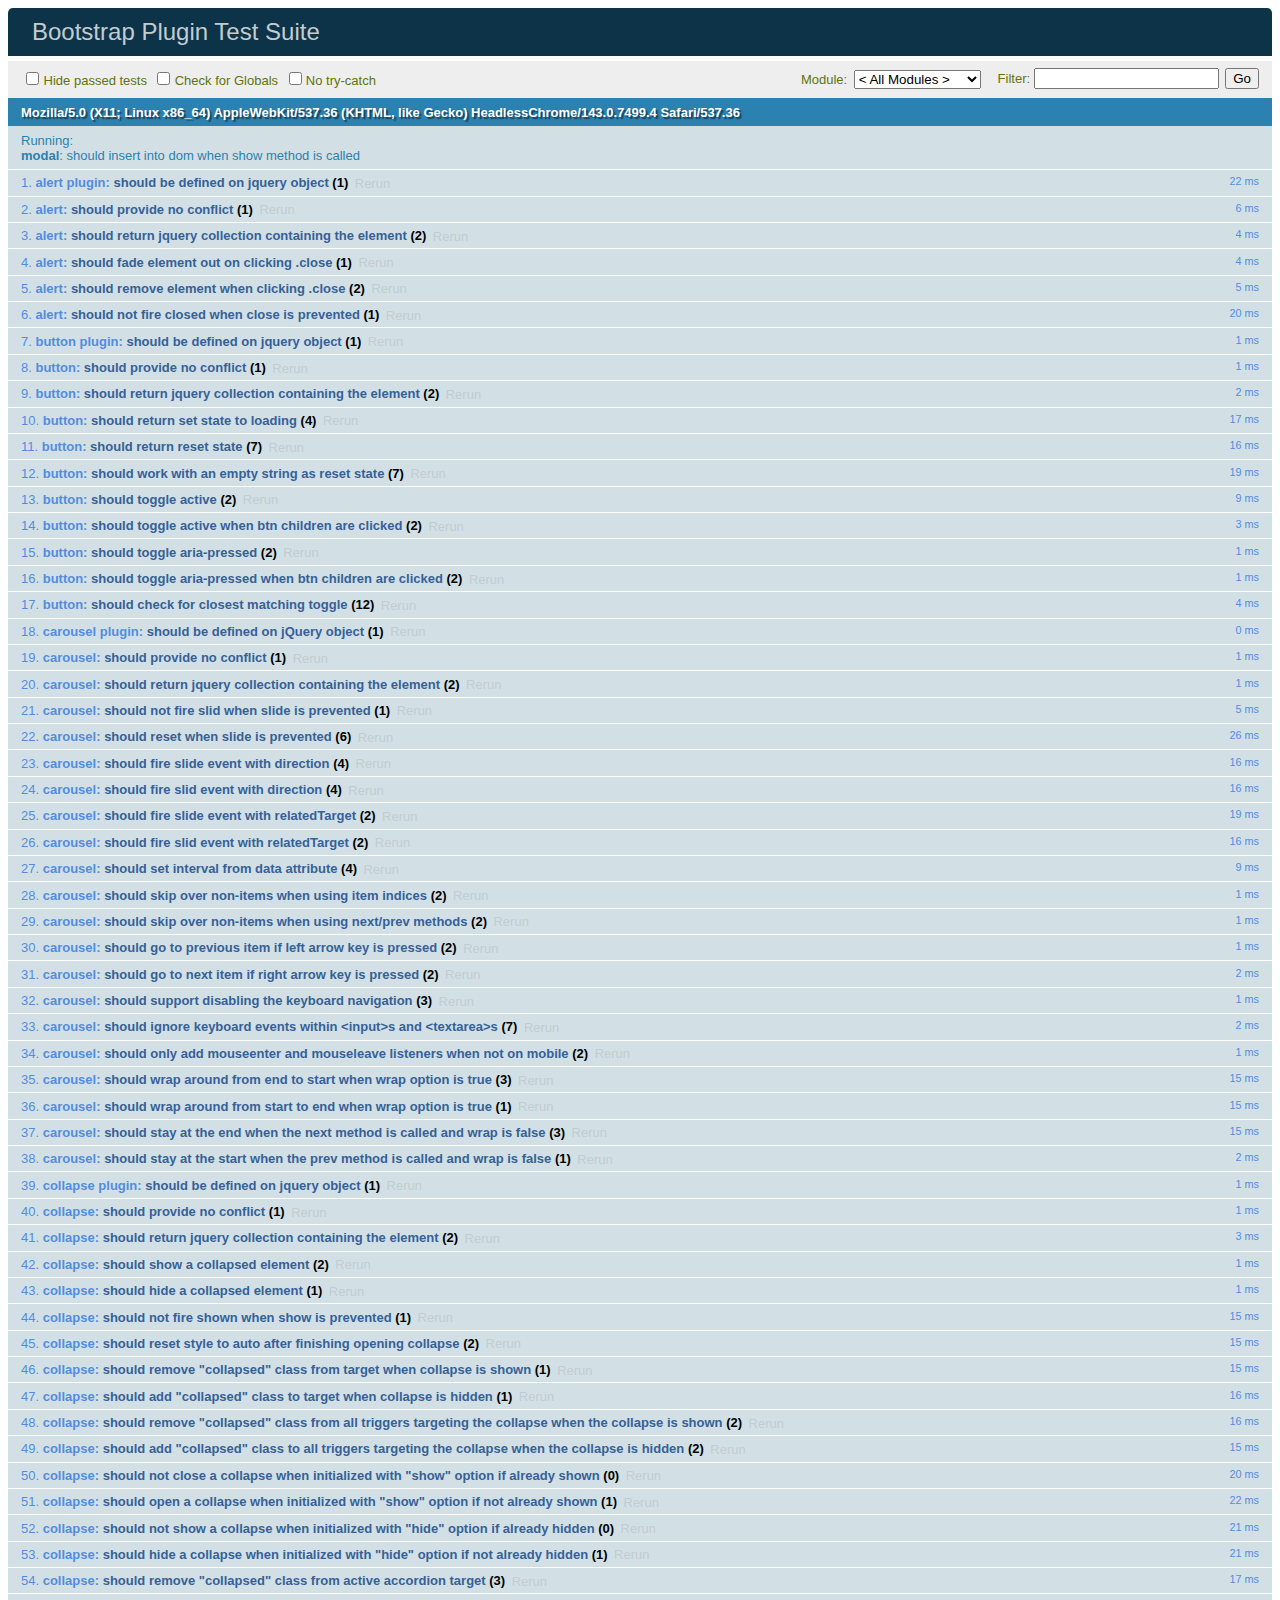
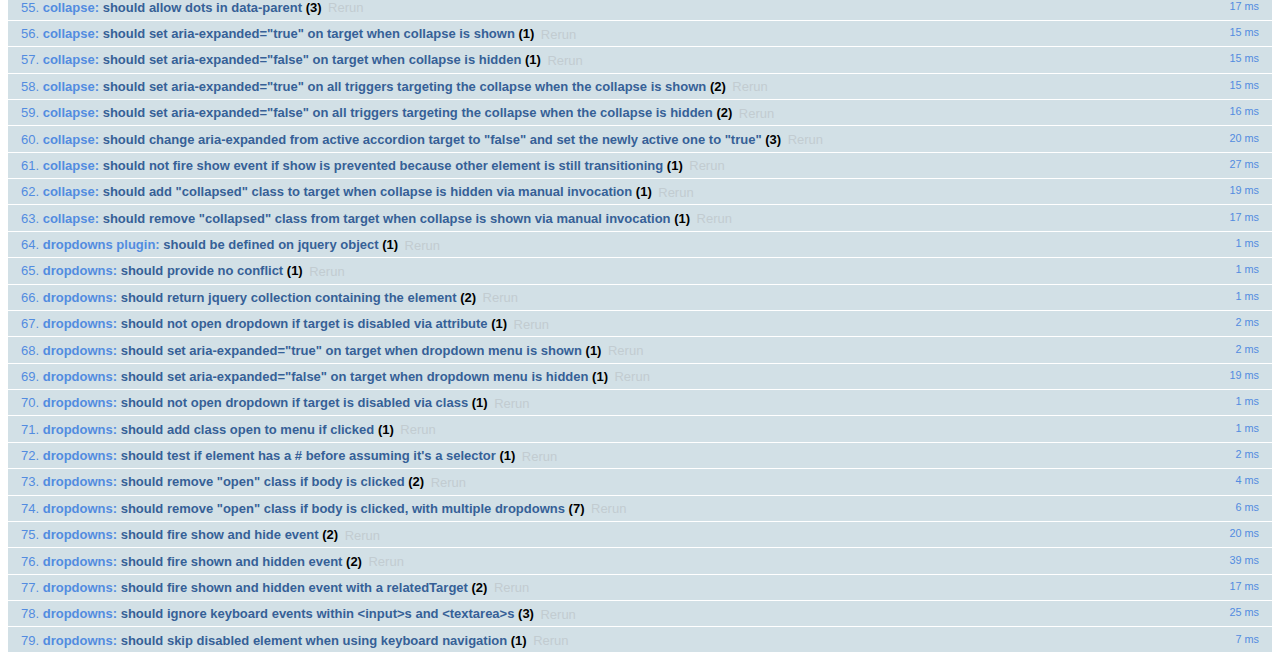
<file: survey/static/bootstrap/js/tests/index.html>
<!DOCTYPE html>
<html>
  <head>
    <meta charset="utf-8">
    <title>Bootstrap Plugin Test Suite</title>
    <meta name="viewport" content="width=device-width, initial-scale=1">

    <!-- jQuery -->
    <script src="vendor/jquery.min.js"></script>
    <script>
      // Disable jQuery event aliases to ensure we don't accidentally use any of them
      (function () {
        var eventAliases = [
          'blur',
          'focus',
          'focusin',
          'focusout',
          'load',
          'resize',
          'scroll',
          'unload',
          'click',
          'dblclick',
          'mousedown',
          'mouseup',
          'mousemove',
          'mouseover',
          'mouseout',
          'mouseenter',
          'mouseleave',
          'change',
          'select',
          'submit',
          'keydown',
          'keypress',
          'keyup',
          'error',
          'contextmenu',
          'hover',
          'bind',
          'unbind',
          'delegate',
          'undelegate'
        ]
        for (var i = 0; i < eventAliases.length; i++) {
          $.fn[eventAliases[i]] = undefined
        }
      })()
    </script>

    <!-- QUnit -->
    <link rel="stylesheet" href="vendor/qunit.css" media="screen">
    <script src="vendor/qunit.js"></script>
    <script>
      // See https://github.com/axemclion/grunt-saucelabs#test-result-details-with-qunit
      var log = []
      // Require assert.expect in each test
      QUnit.config.requireExpects = true
      QUnit.done(function (testResults) {
        var tests = []
        for (var i = 0, len = log.length; i < len; i++) {
          var details = log[i]
          tests.push({
            name: details.name,
            result: details.result,
            expected: details.expected,
            actual: details.actual,
            source: details.source
          })
        }
        testResults.tests = tests

        window.global_test_results = testResults
      })

      QUnit.testStart(function (testDetails) {
        $(window).scrollTop(0)
        QUnit.log(function (details) {
          if (!details.result) {
            details.name = testDetails.name
            log.push(details)
          }
        })
      })

      // Cleanup
      QUnit.testDone(function () {
        $('#qunit-fixture').empty()
        $('#modal-test, .modal-backdrop').remove()
      })

      // Display fixture on-screen on iOS to avoid false positives
      if (/iPhone|iPad|iPod/.test(navigator.userAgent)) {
        QUnit.begin(function() {
          $('#qunit-fixture').css({ top: 0, left: 0 })
        })

        QUnit.done(function () {
          $('#qunit-fixture').css({ top: '', left: '' })
        })
      }

      // Disable deprecated global QUnit method aliases in preparation for QUnit v2
      (function () {
        var methodNames = [
          'async',
          'asyncTest',
          'deepEqual',
          'equal',
          'expect',
          'module',
          'notDeepEqual',
          'notEqual',
          'notPropEqual',
          'notStrictEqual',
          'ok',
          'propEqual',
          'push',
          'start',
          'stop',
          'strictEqual',
          'test',
          'throws'
        ];
        for (var i = 0; i < methodNames.length; i++) {
          var methodName = methodNames[i];
          window[methodName] = undefined;
        }
      })();
    </script>

    <!-- Plugin sources -->
    <script>$.support.transition = false</script>
    <script src="../../js/alert.js"></script>
    <script src="../../js/button.js"></script>
    <script src="../../js/carousel.js"></script>
    <script src="../../js/collapse.js"></script>
    <script src="../../js/dropdown.js"></script>
    <script src="../../js/modal.js"></script>
    <script src="../../js/scrollspy.js"></script>
    <script src="../../js/tab.js"></script>
    <script src="../../js/tooltip.js"></script>
    <script src="../../js/popover.js"></script>
    <script src="../../js/affix.js"></script>

    <!-- Unit tests -->
    <script src="unit/alert.js"></script>
    <script src="unit/button.js"></script>
    <script src="unit/carousel.js"></script>
    <script src="unit/collapse.js"></script>
    <script src="unit/dropdown.js"></script>
    <script src="unit/modal.js"></script>
    <script src="unit/scrollspy.js"></script>
    <script src="unit/tab.js"></script>
    <script src="unit/tooltip.js"></script>
    <script src="unit/popover.js"></script>
    <script src="unit/affix.js"></script>

  </head>
  <body>
    <div id="qunit-container">
      <div id="qunit"></div>
      <div id="qunit-fixture"></div>
    </div>
  </body>
</html>
</file>
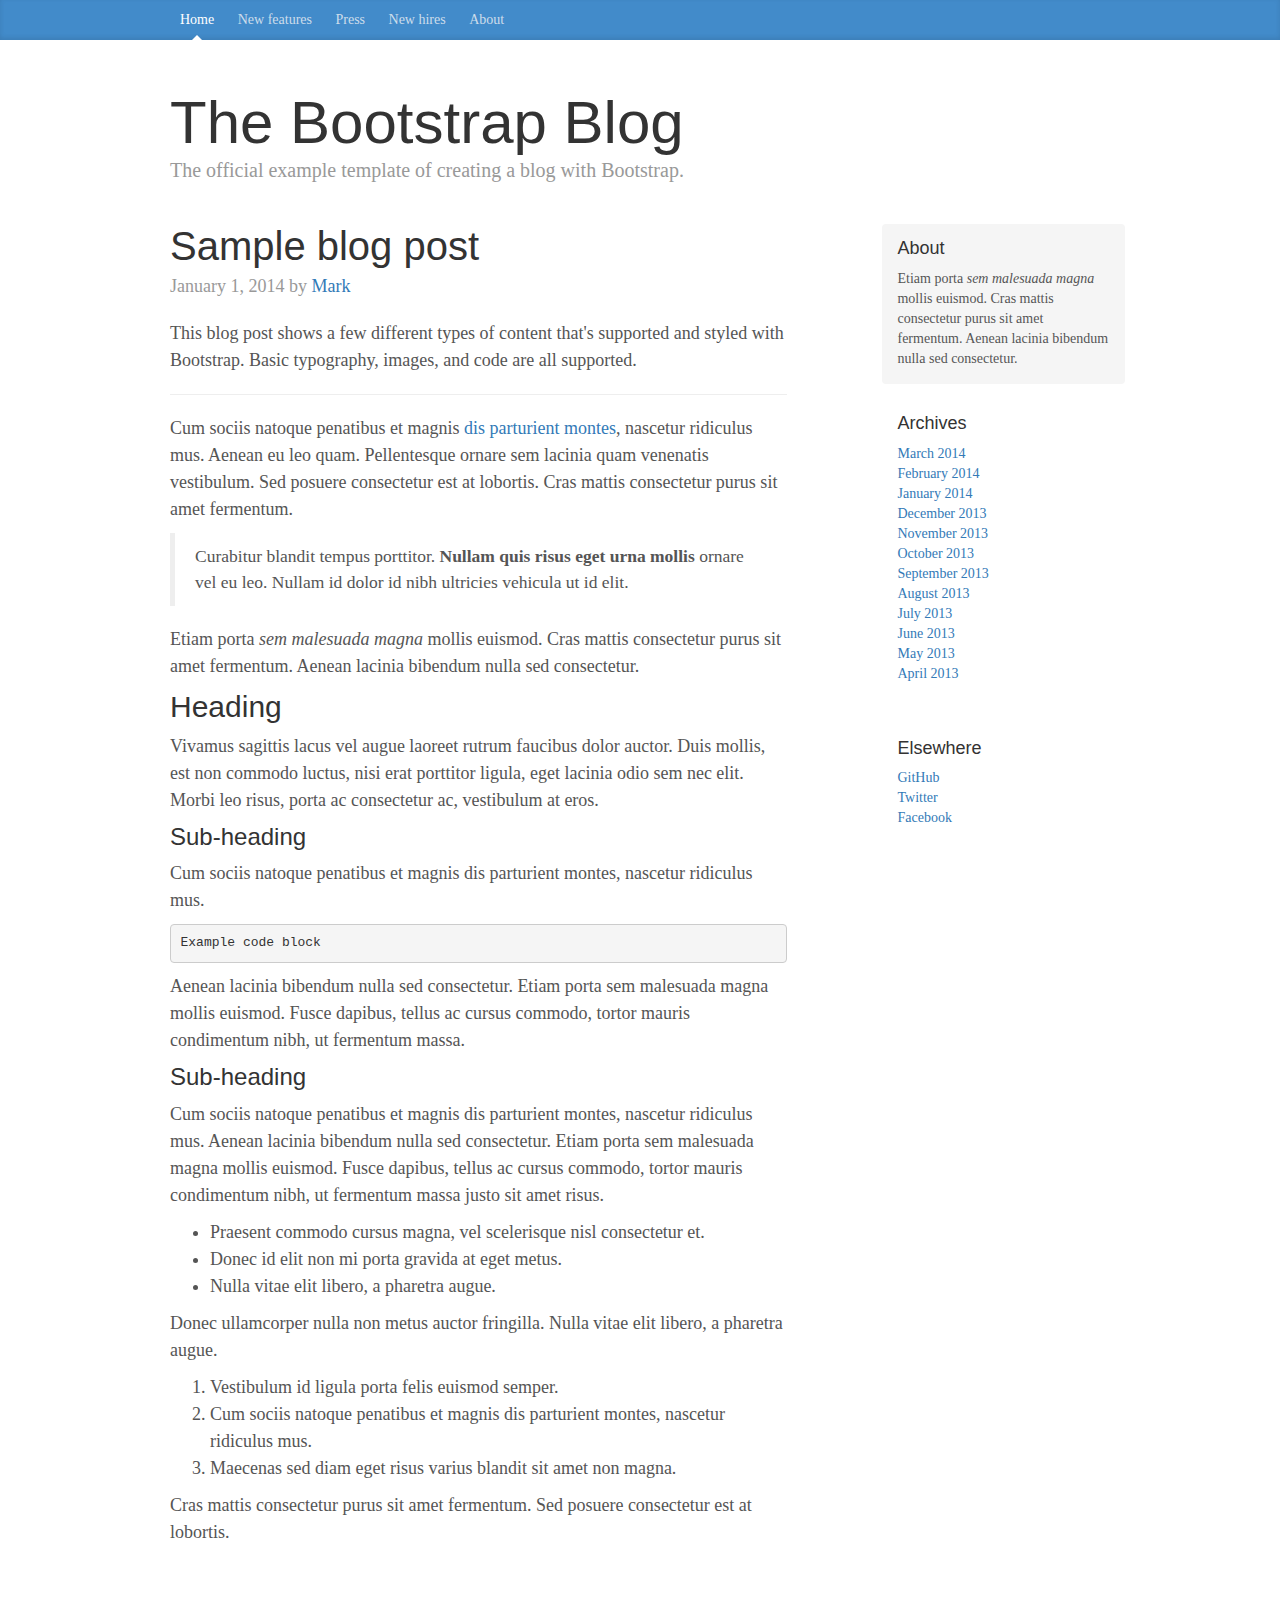
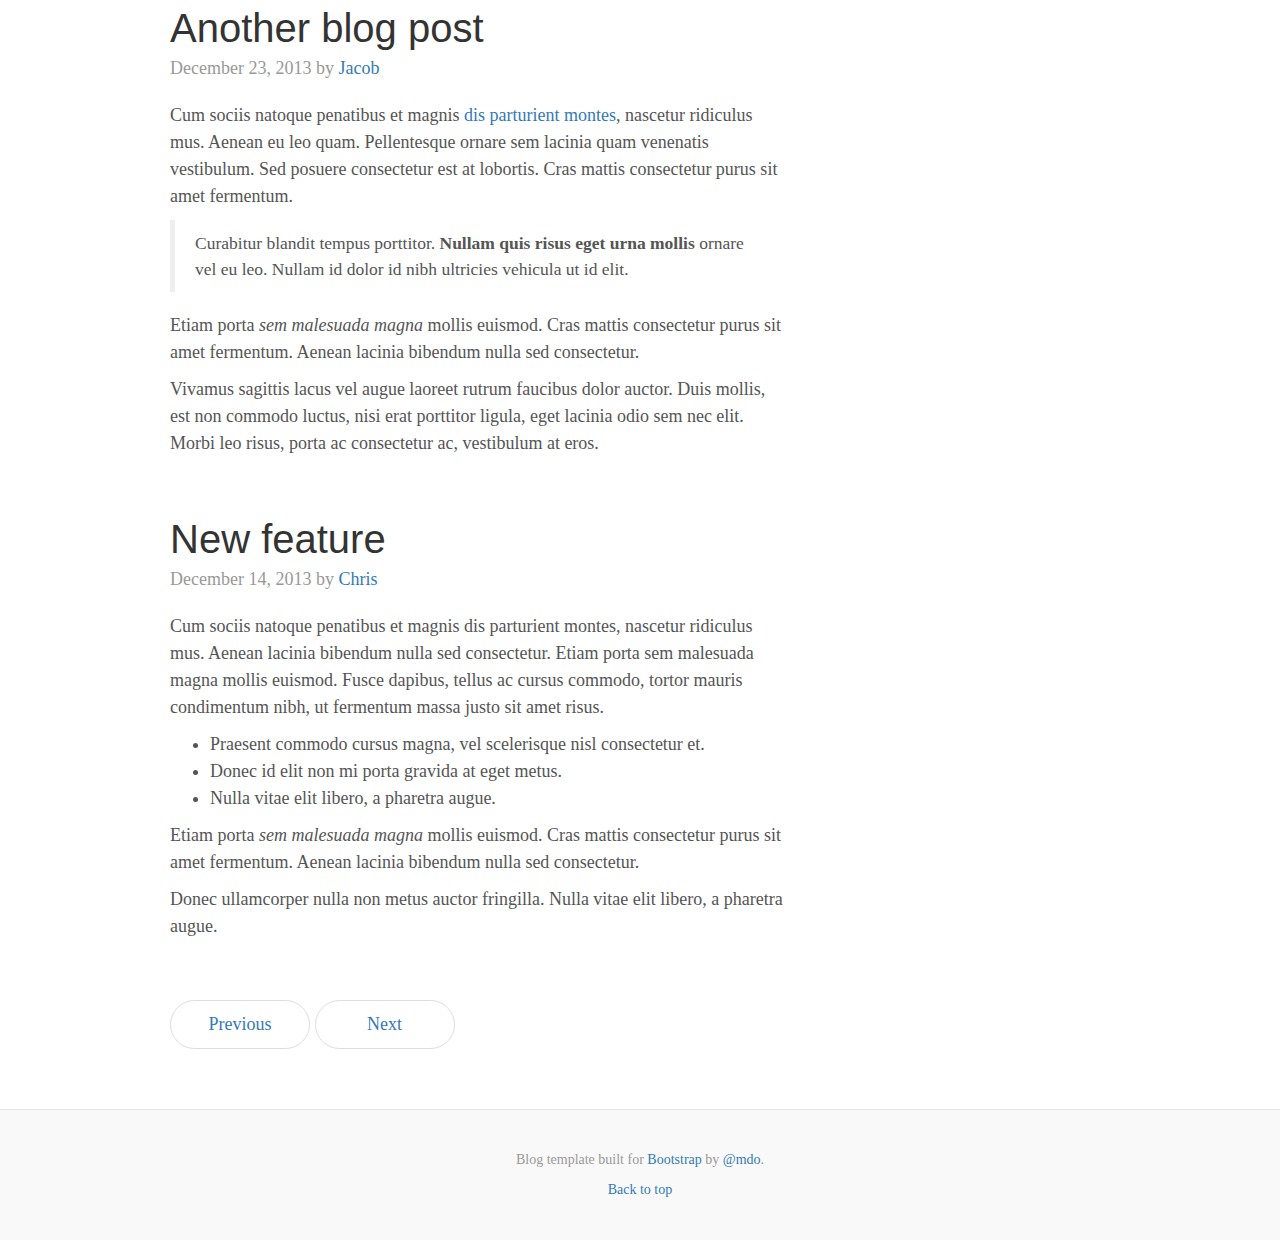
<file: survey/static/bootstrap/docs/examples/blog/index.html>
<!DOCTYPE html>
<html lang="en">
  <head>
    <meta charset="utf-8">
    <meta http-equiv="X-UA-Compatible" content="IE=edge">
    <meta name="viewport" content="width=device-width, initial-scale=1">
    <!-- The above 3 meta tags *must* come first in the head; any other head content must come *after* these tags -->
    <meta name="description" content="">
    <meta name="author" content="">
    <link rel="icon" href="../../favicon.ico">

    <title>Blog Template for Bootstrap</title>

    <!-- Bootstrap core CSS -->
    <link href="../../dist/css/bootstrap.min.css" rel="stylesheet">

    <!-- IE10 viewport hack for Surface/desktop Windows 8 bug -->
    <link href="../../assets/css/ie10-viewport-bug-workaround.css" rel="stylesheet">

    <!-- Custom styles for this template -->
    <link href="blog.css" rel="stylesheet">

    <!-- Just for debugging purposes. Don't actually copy these 2 lines! -->
    <!--[if lt IE 9]><script src="../../assets/js/ie8-responsive-file-warning.js"></script><![endif]-->
    <script src="../../assets/js/ie-emulation-modes-warning.js"></script>

    <!-- HTML5 shim and Respond.js for IE8 support of HTML5 elements and media queries -->
    <!--[if lt IE 9]>
      <script src="https://oss.maxcdn.com/html5shiv/3.7.2/html5shiv.min.js"></script>
      <script src="https://oss.maxcdn.com/respond/1.4.2/respond.min.js"></script>
    <![endif]-->
  </head>

  <body>

    <div class="blog-masthead">
      <div class="container">
        <nav class="blog-nav">
          <a class="blog-nav-item active" href="#">Home</a>
          <a class="blog-nav-item" href="#">New features</a>
          <a class="blog-nav-item" href="#">Press</a>
          <a class="blog-nav-item" href="#">New hires</a>
          <a class="blog-nav-item" href="#">About</a>
        </nav>
      </div>
    </div>

    <div class="container">

      <div class="blog-header">
        <h1 class="blog-title">The Bootstrap Blog</h1>
        <p class="lead blog-description">The official example template of creating a blog with Bootstrap.</p>
      </div>

      <div class="row">

        <div class="col-sm-8 blog-main">

          <div class="blog-post">
            <h2 class="blog-post-title">Sample blog post</h2>
            <p class="blog-post-meta">January 1, 2014 by <a href="#">Mark</a></p>

            <p>This blog post shows a few different types of content that's supported and styled with Bootstrap. Basic typography, images, and code are all supported.</p>
            <hr>
            <p>Cum sociis natoque penatibus et magnis <a href="#">dis parturient montes</a>, nascetur ridiculus mus. Aenean eu leo quam. Pellentesque ornare sem lacinia quam venenatis vestibulum. Sed posuere consectetur est at lobortis. Cras mattis consectetur purus sit amet fermentum.</p>
            <blockquote>
              <p>Curabitur blandit tempus porttitor. <strong>Nullam quis risus eget urna mollis</strong> ornare vel eu leo. Nullam id dolor id nibh ultricies vehicula ut id elit.</p>
            </blockquote>
            <p>Etiam porta <em>sem malesuada magna</em> mollis euismod. Cras mattis consectetur purus sit amet fermentum. Aenean lacinia bibendum nulla sed consectetur.</p>
            <h2>Heading</h2>
            <p>Vivamus sagittis lacus vel augue laoreet rutrum faucibus dolor auctor. Duis mollis, est non commodo luctus, nisi erat porttitor ligula, eget lacinia odio sem nec elit. Morbi leo risus, porta ac consectetur ac, vestibulum at eros.</p>
            <h3>Sub-heading</h3>
            <p>Cum sociis natoque penatibus et magnis dis parturient montes, nascetur ridiculus mus.</p>
            <pre><code>Example code block</code></pre>
            <p>Aenean lacinia bibendum nulla sed consectetur. Etiam porta sem malesuada magna mollis euismod. Fusce dapibus, tellus ac cursus commodo, tortor mauris condimentum nibh, ut fermentum massa.</p>
            <h3>Sub-heading</h3>
            <p>Cum sociis natoque penatibus et magnis dis parturient montes, nascetur ridiculus mus. Aenean lacinia bibendum nulla sed consectetur. Etiam porta sem malesuada magna mollis euismod. Fusce dapibus, tellus ac cursus commodo, tortor mauris condimentum nibh, ut fermentum massa justo sit amet risus.</p>
            <ul>
              <li>Praesent commodo cursus magna, vel scelerisque nisl consectetur et.</li>
              <li>Donec id elit non mi porta gravida at eget metus.</li>
              <li>Nulla vitae elit libero, a pharetra augue.</li>
            </ul>
            <p>Donec ullamcorper nulla non metus auctor fringilla. Nulla vitae elit libero, a pharetra augue.</p>
            <ol>
              <li>Vestibulum id ligula porta felis euismod semper.</li>
              <li>Cum sociis natoque penatibus et magnis dis parturient montes, nascetur ridiculus mus.</li>
              <li>Maecenas sed diam eget risus varius blandit sit amet non magna.</li>
            </ol>
            <p>Cras mattis consectetur purus sit amet fermentum. Sed posuere consectetur est at lobortis.</p>
          </div><!-- /.blog-post -->

          <div class="blog-post">
            <h2 class="blog-post-title">Another blog post</h2>
            <p class="blog-post-meta">December 23, 2013 by <a href="#">Jacob</a></p>

            <p>Cum sociis natoque penatibus et magnis <a href="#">dis parturient montes</a>, nascetur ridiculus mus. Aenean eu leo quam. Pellentesque ornare sem lacinia quam venenatis vestibulum. Sed posuere consectetur est at lobortis. Cras mattis consectetur purus sit amet fermentum.</p>
            <blockquote>
              <p>Curabitur blandit tempus porttitor. <strong>Nullam quis risus eget urna mollis</strong> ornare vel eu leo. Nullam id dolor id nibh ultricies vehicula ut id elit.</p>
            </blockquote>
            <p>Etiam porta <em>sem malesuada magna</em> mollis euismod. Cras mattis consectetur purus sit amet fermentum. Aenean lacinia bibendum nulla sed consectetur.</p>
            <p>Vivamus sagittis lacus vel augue laoreet rutrum faucibus dolor auctor. Duis mollis, est non commodo luctus, nisi erat porttitor ligula, eget lacinia odio sem nec elit. Morbi leo risus, porta ac consectetur ac, vestibulum at eros.</p>
          </div><!-- /.blog-post -->

          <div class="blog-post">
            <h2 class="blog-post-title">New feature</h2>
            <p class="blog-post-meta">December 14, 2013 by <a href="#">Chris</a></p>

            <p>Cum sociis natoque penatibus et magnis dis parturient montes, nascetur ridiculus mus. Aenean lacinia bibendum nulla sed consectetur. Etiam porta sem malesuada magna mollis euismod. Fusce dapibus, tellus ac cursus commodo, tortor mauris condimentum nibh, ut fermentum massa justo sit amet risus.</p>
            <ul>
              <li>Praesent commodo cursus magna, vel scelerisque nisl consectetur et.</li>
              <li>Donec id elit non mi porta gravida at eget metus.</li>
              <li>Nulla vitae elit libero, a pharetra augue.</li>
            </ul>
            <p>Etiam porta <em>sem malesuada magna</em> mollis euismod. Cras mattis consectetur purus sit amet fermentum. Aenean lacinia bibendum nulla sed consectetur.</p>
            <p>Donec ullamcorper nulla non metus auctor fringilla. Nulla vitae elit libero, a pharetra augue.</p>
          </div><!-- /.blog-post -->

          <nav>
            <ul class="pager">
              <li><a href="#">Previous</a></li>
              <li><a href="#">Next</a></li>
            </ul>
          </nav>

        </div><!-- /.blog-main -->

        <div class="col-sm-3 col-sm-offset-1 blog-sidebar">
          <div class="sidebar-module sidebar-module-inset">
            <h4>About</h4>
            <p>Etiam porta <em>sem malesuada magna</em> mollis euismod. Cras mattis consectetur purus sit amet fermentum. Aenean lacinia bibendum nulla sed consectetur.</p>
          </div>
          <div class="sidebar-module">
            <h4>Archives</h4>
            <ol class="list-unstyled">
              <li><a href="#">March 2014</a></li>
              <li><a href="#">February 2014</a></li>
              <li><a href="#">January 2014</a></li>
              <li><a href="#">December 2013</a></li>
              <li><a href="#">November 2013</a></li>
              <li><a href="#">October 2013</a></li>
              <li><a href="#">September 2013</a></li>
              <li><a href="#">August 2013</a></li>
              <li><a href="#">July 2013</a></li>
              <li><a href="#">June 2013</a></li>
              <li><a href="#">May 2013</a></li>
              <li><a href="#">April 2013</a></li>
            </ol>
          </div>
          <div class="sidebar-module">
            <h4>Elsewhere</h4>
            <ol class="list-unstyled">
              <li><a href="#">GitHub</a></li>
              <li><a href="#">Twitter</a></li>
              <li><a href="#">Facebook</a></li>
            </ol>
          </div>
        </div><!-- /.blog-sidebar -->

      </div><!-- /.row -->

    </div><!-- /.container -->

    <footer class="blog-footer">
      <p>Blog template built for <a href="http://getbootstrap.com">Bootstrap</a> by <a href="https://twitter.com/mdo">@mdo</a>.</p>
      <p>
        <a href="#">Back to top</a>
      </p>
    </footer>


    <!-- Bootstrap core JavaScript
    ================================================== -->
    <!-- Placed at the end of the document so the pages load faster -->
    <script src="https://ajax.googleapis.com/ajax/libs/jquery/1.11.3/jquery.min.js"></script>
    <script>window.jQuery || document.write('<script src="../../assets/js/vendor/jquery.min.js"><\/script>')</script>
    <script src="../../dist/js/bootstrap.min.js"></script>
    <!-- IE10 viewport hack for Surface/desktop Windows 8 bug -->
    <script src="../../assets/js/ie10-viewport-bug-workaround.js"></script>
  </body>
</html>
</file>
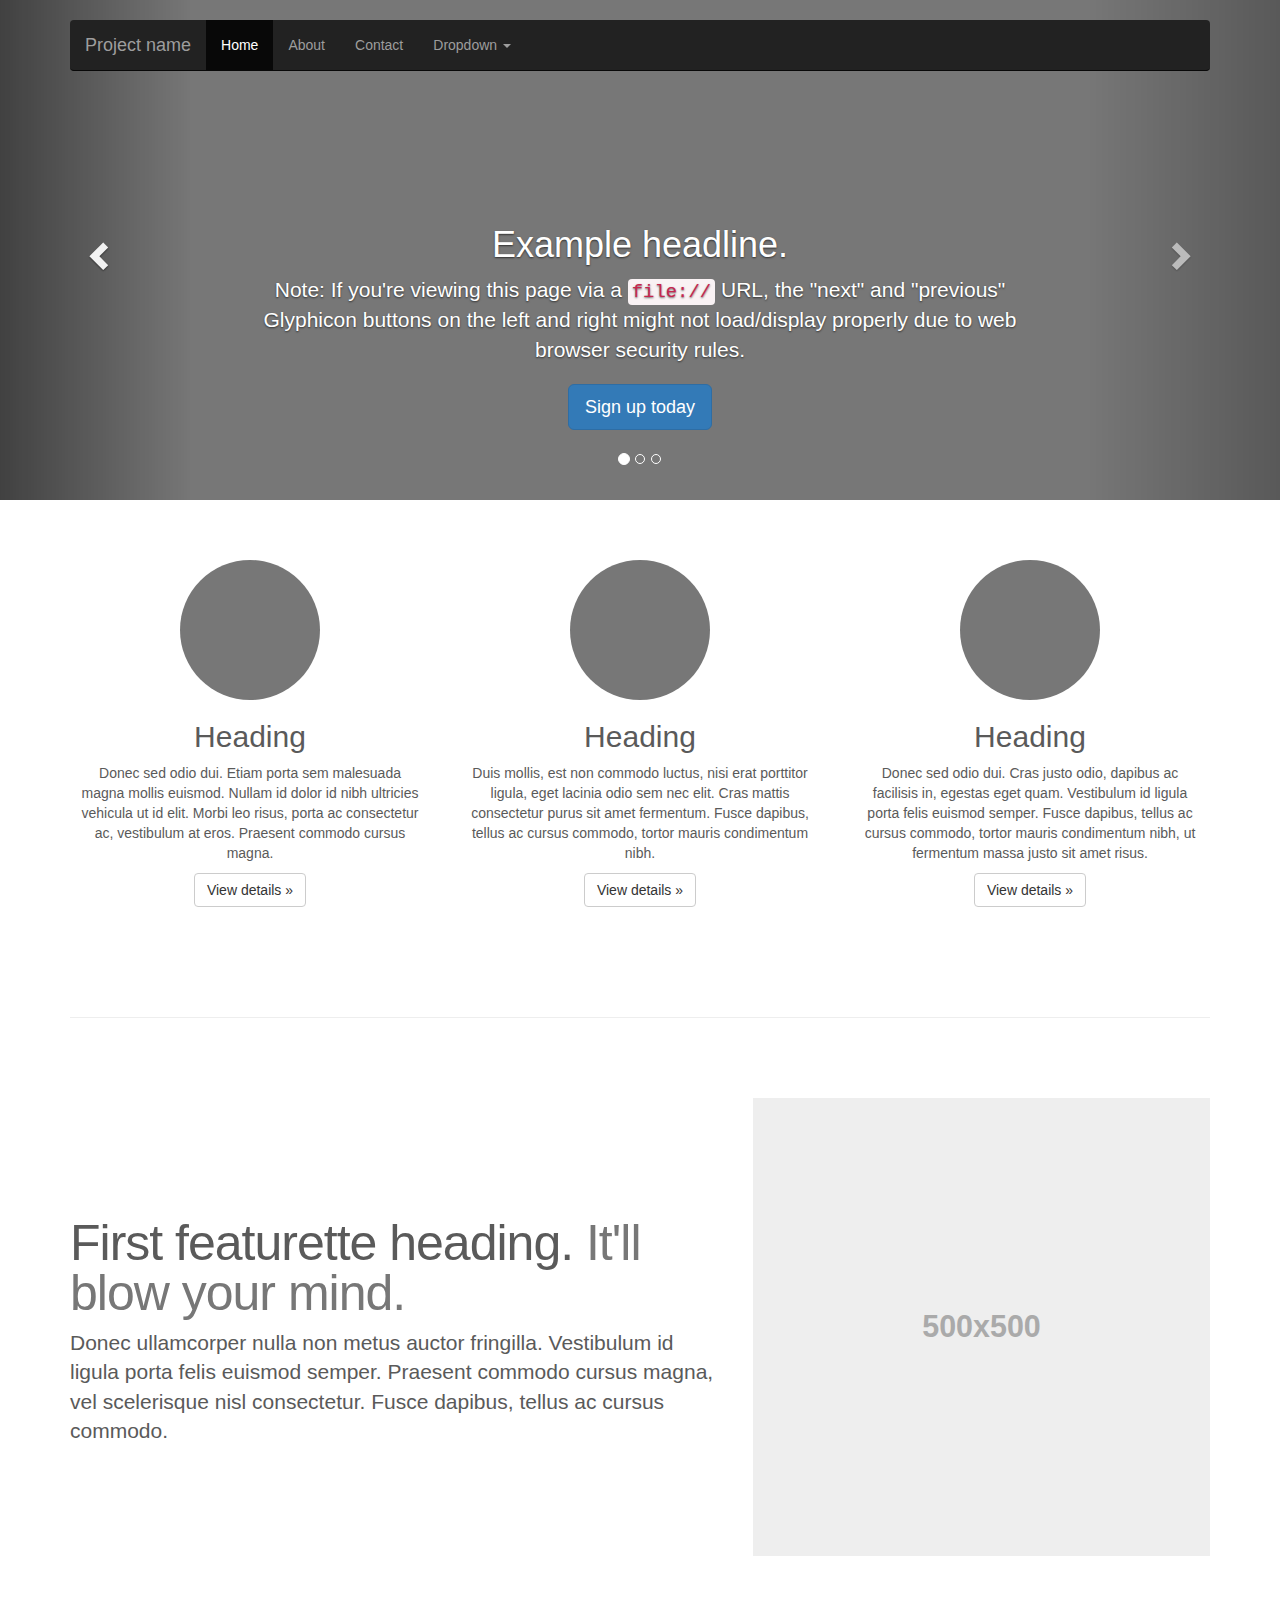
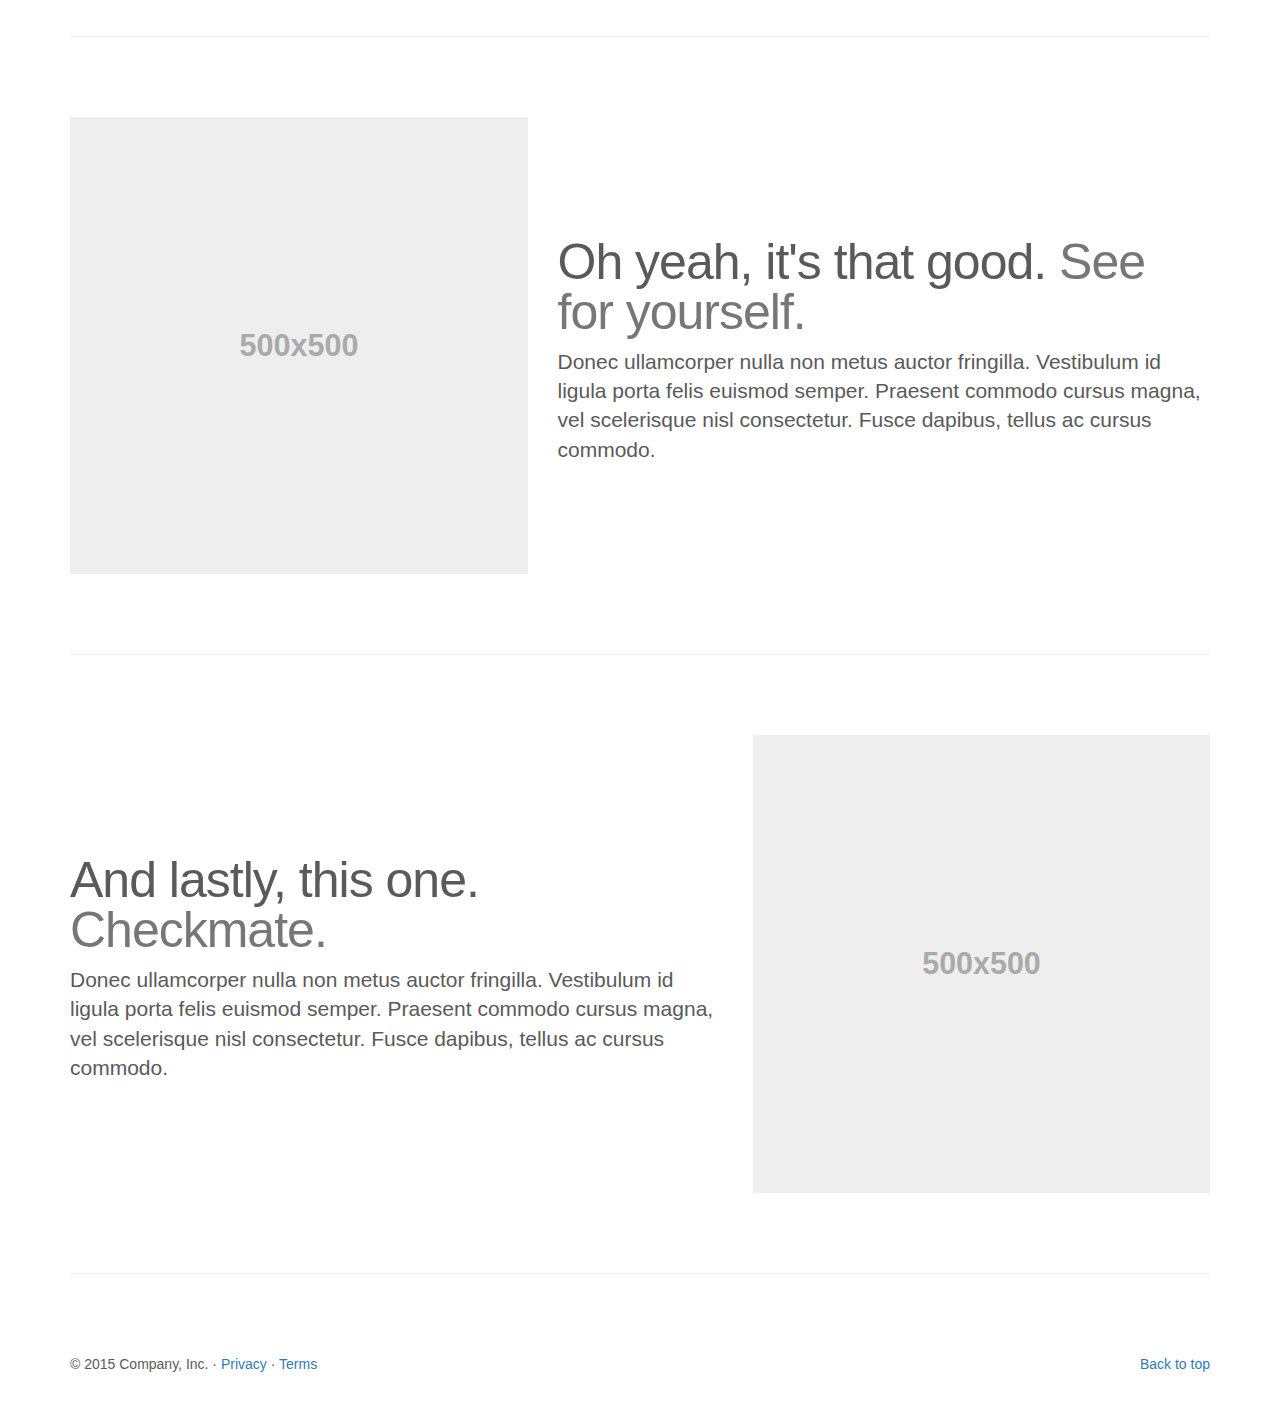
<file: survey/static/bootstrap/docs/examples/carousel/index.html>
<!DOCTYPE html>
<html lang="en">
  <head>
    <meta charset="utf-8">
    <meta http-equiv="X-UA-Compatible" content="IE=edge">
    <meta name="viewport" content="width=device-width, initial-scale=1">
    <!-- The above 3 meta tags *must* come first in the head; any other head content must come *after* these tags -->
    <meta name="description" content="">
    <meta name="author" content="">
    <link rel="icon" href="../../favicon.ico">

    <title>Carousel Template for Bootstrap</title>

    <!-- Bootstrap core CSS -->
    <link href="../../dist/css/bootstrap.min.css" rel="stylesheet">

    <!-- IE10 viewport hack for Surface/desktop Windows 8 bug -->
    <link href="../../assets/css/ie10-viewport-bug-workaround.css" rel="stylesheet">

    <!-- Just for debugging purposes. Don't actually copy these 2 lines! -->
    <!--[if lt IE 9]><script src="../../assets/js/ie8-responsive-file-warning.js"></script><![endif]-->
    <script src="../../assets/js/ie-emulation-modes-warning.js"></script>

    <!-- HTML5 shim and Respond.js for IE8 support of HTML5 elements and media queries -->
    <!--[if lt IE 9]>
      <script src="https://oss.maxcdn.com/html5shiv/3.7.2/html5shiv.min.js"></script>
      <script src="https://oss.maxcdn.com/respond/1.4.2/respond.min.js"></script>
    <![endif]-->

    <!-- Custom styles for this template -->
    <link href="carousel.css" rel="stylesheet">
  </head>
<!-- NAVBAR
================================================== -->
  <body>
    <div class="navbar-wrapper">
      <div class="container">

        <nav class="navbar navbar-inverse navbar-static-top">
          <div class="container">
            <div class="navbar-header">
              <button type="button" class="navbar-toggle collapsed" data-toggle="collapse" data-target="#navbar" aria-expanded="false" aria-controls="navbar">
                <span class="sr-only">Toggle navigation</span>
                <span class="icon-bar"></span>
                <span class="icon-bar"></span>
                <span class="icon-bar"></span>
              </button>
              <a class="navbar-brand" href="#">Project name</a>
            </div>
            <div id="navbar" class="navbar-collapse collapse">
              <ul class="nav navbar-nav">
                <li class="active"><a href="#">Home</a></li>
                <li><a href="#about">About</a></li>
                <li><a href="#contact">Contact</a></li>
                <li class="dropdown">
                  <a href="#" class="dropdown-toggle" data-toggle="dropdown" role="button" aria-haspopup="true" aria-expanded="false">Dropdown <span class="caret"></span></a>
                  <ul class="dropdown-menu">
                    <li><a href="#">Action</a></li>
                    <li><a href="#">Another action</a></li>
                    <li><a href="#">Something else here</a></li>
                    <li role="separator" class="divider"></li>
                    <li class="dropdown-header">Nav header</li>
                    <li><a href="#">Separated link</a></li>
                    <li><a href="#">One more separated link</a></li>
                  </ul>
                </li>
              </ul>
            </div>
          </div>
        </nav>

      </div>
    </div>


    <!-- Carousel
    ================================================== -->
    <div id="myCarousel" class="carousel slide" data-ride="carousel">
      <!-- Indicators -->
      <ol class="carousel-indicators">
        <li data-target="#myCarousel" data-slide-to="0" class="active"></li>
        <li data-target="#myCarousel" data-slide-to="1"></li>
        <li data-target="#myCarousel" data-slide-to="2"></li>
      </ol>
      <div class="carousel-inner" role="listbox">
        <div class="item active">
          <img class="first-slide" src="[data-uri]" alt="First slide">
          <div class="container">
            <div class="carousel-caption">
              <h1>Example headline.</h1>
              <p>Note: If you're viewing this page via a <code>file://</code> URL, the "next" and "previous" Glyphicon buttons on the left and right might not load/display properly due to web browser security rules.</p>
              <p><a class="btn btn-lg btn-primary" href="#" role="button">Sign up today</a></p>
            </div>
          </div>
        </div>
        <div class="item">
          <img class="second-slide" src="[data-uri]" alt="Second slide">
          <div class="container">
            <div class="carousel-caption">
              <h1>Another example headline.</h1>
              <p>Cras justo odio, dapibus ac facilisis in, egestas eget quam. Donec id elit non mi porta gravida at eget metus. Nullam id dolor id nibh ultricies vehicula ut id elit.</p>
              <p><a class="btn btn-lg btn-primary" href="#" role="button">Learn more</a></p>
            </div>
          </div>
        </div>
        <div class="item">
          <img class="third-slide" src="[data-uri]" alt="Third slide">
          <div class="container">
            <div class="carousel-caption">
              <h1>One more for good measure.</h1>
              <p>Cras justo odio, dapibus ac facilisis in, egestas eget quam. Donec id elit non mi porta gravida at eget metus. Nullam id dolor id nibh ultricies vehicula ut id elit.</p>
              <p><a class="btn btn-lg btn-primary" href="#" role="button">Browse gallery</a></p>
            </div>
          </div>
        </div>
      </div>
      <a class="left carousel-control" href="#myCarousel" role="button" data-slide="prev">
        <span class="glyphicon glyphicon-chevron-left" aria-hidden="true"></span>
        <span class="sr-only">Previous</span>
      </a>
      <a class="right carousel-control" href="#myCarousel" role="button" data-slide="next">
        <span class="glyphicon glyphicon-chevron-right" aria-hidden="true"></span>
        <span class="sr-only">Next</span>
      </a>
    </div><!-- /.carousel -->


    <!-- Marketing messaging and featurettes
    ================================================== -->
    <!-- Wrap the rest of the page in another container to center all the content. -->

    <div class="container marketing">

      <!-- Three columns of text below the carousel -->
      <div class="row">
        <div class="col-lg-4">
          <img class="img-circle" src="[data-uri]" alt="Generic placeholder image" width="140" height="140">
          <h2>Heading</h2>
          <p>Donec sed odio dui. Etiam porta sem malesuada magna mollis euismod. Nullam id dolor id nibh ultricies vehicula ut id elit. Morbi leo risus, porta ac consectetur ac, vestibulum at eros. Praesent commodo cursus magna.</p>
          <p><a class="btn btn-default" href="#" role="button">View details &raquo;</a></p>
        </div><!-- /.col-lg-4 -->
        <div class="col-lg-4">
          <img class="img-circle" src="[data-uri]" alt="Generic placeholder image" width="140" height="140">
          <h2>Heading</h2>
          <p>Duis mollis, est non commodo luctus, nisi erat porttitor ligula, eget lacinia odio sem nec elit. Cras mattis consectetur purus sit amet fermentum. Fusce dapibus, tellus ac cursus commodo, tortor mauris condimentum nibh.</p>
          <p><a class="btn btn-default" href="#" role="button">View details &raquo;</a></p>
        </div><!-- /.col-lg-4 -->
        <div class="col-lg-4">
          <img class="img-circle" src="[data-uri]" alt="Generic placeholder image" width="140" height="140">
          <h2>Heading</h2>
          <p>Donec sed odio dui. Cras justo odio, dapibus ac facilisis in, egestas eget quam. Vestibulum id ligula porta felis euismod semper. Fusce dapibus, tellus ac cursus commodo, tortor mauris condimentum nibh, ut fermentum massa justo sit amet risus.</p>
          <p><a class="btn btn-default" href="#" role="button">View details &raquo;</a></p>
        </div><!-- /.col-lg-4 -->
      </div><!-- /.row -->


      <!-- START THE FEATURETTES -->

      <hr class="featurette-divider">

      <div class="row featurette">
        <div class="col-md-7">
          <h2 class="featurette-heading">First featurette heading. <span class="text-muted">It'll blow your mind.</span></h2>
          <p class="lead">Donec ullamcorper nulla non metus auctor fringilla. Vestibulum id ligula porta felis euismod semper. Praesent commodo cursus magna, vel scelerisque nisl consectetur. Fusce dapibus, tellus ac cursus commodo.</p>
        </div>
        <div class="col-md-5">
          <img class="featurette-image img-responsive center-block" data-src="holder.js/500x500/auto" alt="Generic placeholder image">
        </div>
      </div>

      <hr class="featurette-divider">

      <div class="row featurette">
        <div class="col-md-7 col-md-push-5">
          <h2 class="featurette-heading">Oh yeah, it's that good. <span class="text-muted">See for yourself.</span></h2>
          <p class="lead">Donec ullamcorper nulla non metus auctor fringilla. Vestibulum id ligula porta felis euismod semper. Praesent commodo cursus magna, vel scelerisque nisl consectetur. Fusce dapibus, tellus ac cursus commodo.</p>
        </div>
        <div class="col-md-5 col-md-pull-7">
          <img class="featurette-image img-responsive center-block" data-src="holder.js/500x500/auto" alt="Generic placeholder image">
        </div>
      </div>

      <hr class="featurette-divider">

      <div class="row featurette">
        <div class="col-md-7">
          <h2 class="featurette-heading">And lastly, this one. <span class="text-muted">Checkmate.</span></h2>
          <p class="lead">Donec ullamcorper nulla non metus auctor fringilla. Vestibulum id ligula porta felis euismod semper. Praesent commodo cursus magna, vel scelerisque nisl consectetur. Fusce dapibus, tellus ac cursus commodo.</p>
        </div>
        <div class="col-md-5">
          <img class="featurette-image img-responsive center-block" data-src="holder.js/500x500/auto" alt="Generic placeholder image">
        </div>
      </div>

      <hr class="featurette-divider">

      <!-- /END THE FEATURETTES -->


      <!-- FOOTER -->
      <footer>
        <p class="pull-right"><a href="#">Back to top</a></p>
        <p>&copy; 2015 Company, Inc. &middot; <a href="#">Privacy</a> &middot; <a href="#">Terms</a></p>
      </footer>

    </div><!-- /.container -->


    <!-- Bootstrap core JavaScript
    ================================================== -->
    <!-- Placed at the end of the document so the pages load faster -->
    <script src="https://ajax.googleapis.com/ajax/libs/jquery/1.11.3/jquery.min.js"></script>
    <script>window.jQuery || document.write('<script src="../../assets/js/vendor/jquery.min.js"><\/script>')</script>
    <script src="../../dist/js/bootstrap.min.js"></script>
    <!-- Just to make our placeholder images work. Don't actually copy the next line! -->
    <script src="../../assets/js/vendor/holder.min.js"></script>
    <!-- IE10 viewport hack for Surface/desktop Windows 8 bug -->
    <script src="../../assets/js/ie10-viewport-bug-workaround.js"></script>
  </body>
</html>
</file>
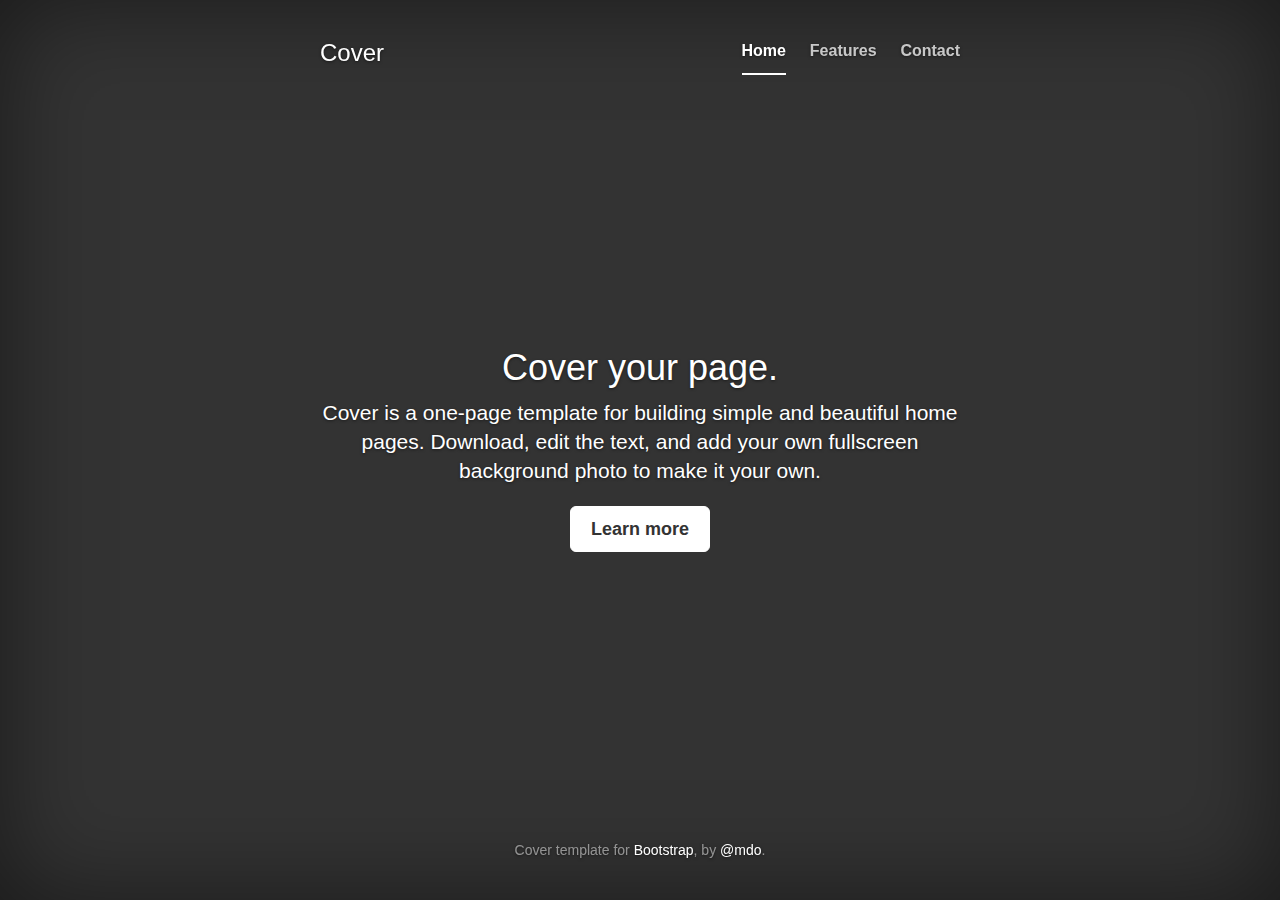
<file: survey/static/bootstrap/docs/examples/cover/index.html>
<!DOCTYPE html>
<html lang="en">
  <head>
    <meta charset="utf-8">
    <meta http-equiv="X-UA-Compatible" content="IE=edge">
    <meta name="viewport" content="width=device-width, initial-scale=1">
    <!-- The above 3 meta tags *must* come first in the head; any other head content must come *after* these tags -->
    <meta name="description" content="">
    <meta name="author" content="">
    <link rel="icon" href="../../favicon.ico">

    <title>Cover Template for Bootstrap</title>

    <!-- Bootstrap core CSS -->
    <link href="../../dist/css/bootstrap.min.css" rel="stylesheet">

    <!-- IE10 viewport hack for Surface/desktop Windows 8 bug -->
    <link href="../../assets/css/ie10-viewport-bug-workaround.css" rel="stylesheet">

    <!-- Custom styles for this template -->
    <link href="cover.css" rel="stylesheet">

    <!-- Just for debugging purposes. Don't actually copy these 2 lines! -->
    <!--[if lt IE 9]><script src="../../assets/js/ie8-responsive-file-warning.js"></script><![endif]-->
    <script src="../../assets/js/ie-emulation-modes-warning.js"></script>

    <!-- HTML5 shim and Respond.js for IE8 support of HTML5 elements and media queries -->
    <!--[if lt IE 9]>
      <script src="https://oss.maxcdn.com/html5shiv/3.7.2/html5shiv.min.js"></script>
      <script src="https://oss.maxcdn.com/respond/1.4.2/respond.min.js"></script>
    <![endif]-->
  </head>

  <body>

    <div class="site-wrapper">

      <div class="site-wrapper-inner">

        <div class="cover-container">

          <div class="masthead clearfix">
            <div class="inner">
              <h3 class="masthead-brand">Cover</h3>
              <nav>
                <ul class="nav masthead-nav">
                  <li class="active"><a href="#">Home</a></li>
                  <li><a href="#">Features</a></li>
                  <li><a href="#">Contact</a></li>
                </ul>
              </nav>
            </div>
          </div>

          <div class="inner cover">
            <h1 class="cover-heading">Cover your page.</h1>
            <p class="lead">Cover is a one-page template for building simple and beautiful home pages. Download, edit the text, and add your own fullscreen background photo to make it your own.</p>
            <p class="lead">
              <a href="#" class="btn btn-lg btn-default">Learn more</a>
            </p>
          </div>

          <div class="mastfoot">
            <div class="inner">
              <p>Cover template for <a href="http://getbootstrap.com">Bootstrap</a>, by <a href="https://twitter.com/mdo">@mdo</a>.</p>
            </div>
          </div>

        </div>

      </div>

    </div>

    <!-- Bootstrap core JavaScript
    ================================================== -->
    <!-- Placed at the end of the document so the pages load faster -->
    <script src="https://ajax.googleapis.com/ajax/libs/jquery/1.11.3/jquery.min.js"></script>
    <script>window.jQuery || document.write('<script src="../../assets/js/vendor/jquery.min.js"><\/script>')</script>
    <script src="../../dist/js/bootstrap.min.js"></script>
    <!-- IE10 viewport hack for Surface/desktop Windows 8 bug -->
    <script src="../../assets/js/ie10-viewport-bug-workaround.js"></script>
  </body>
</html>
</file>
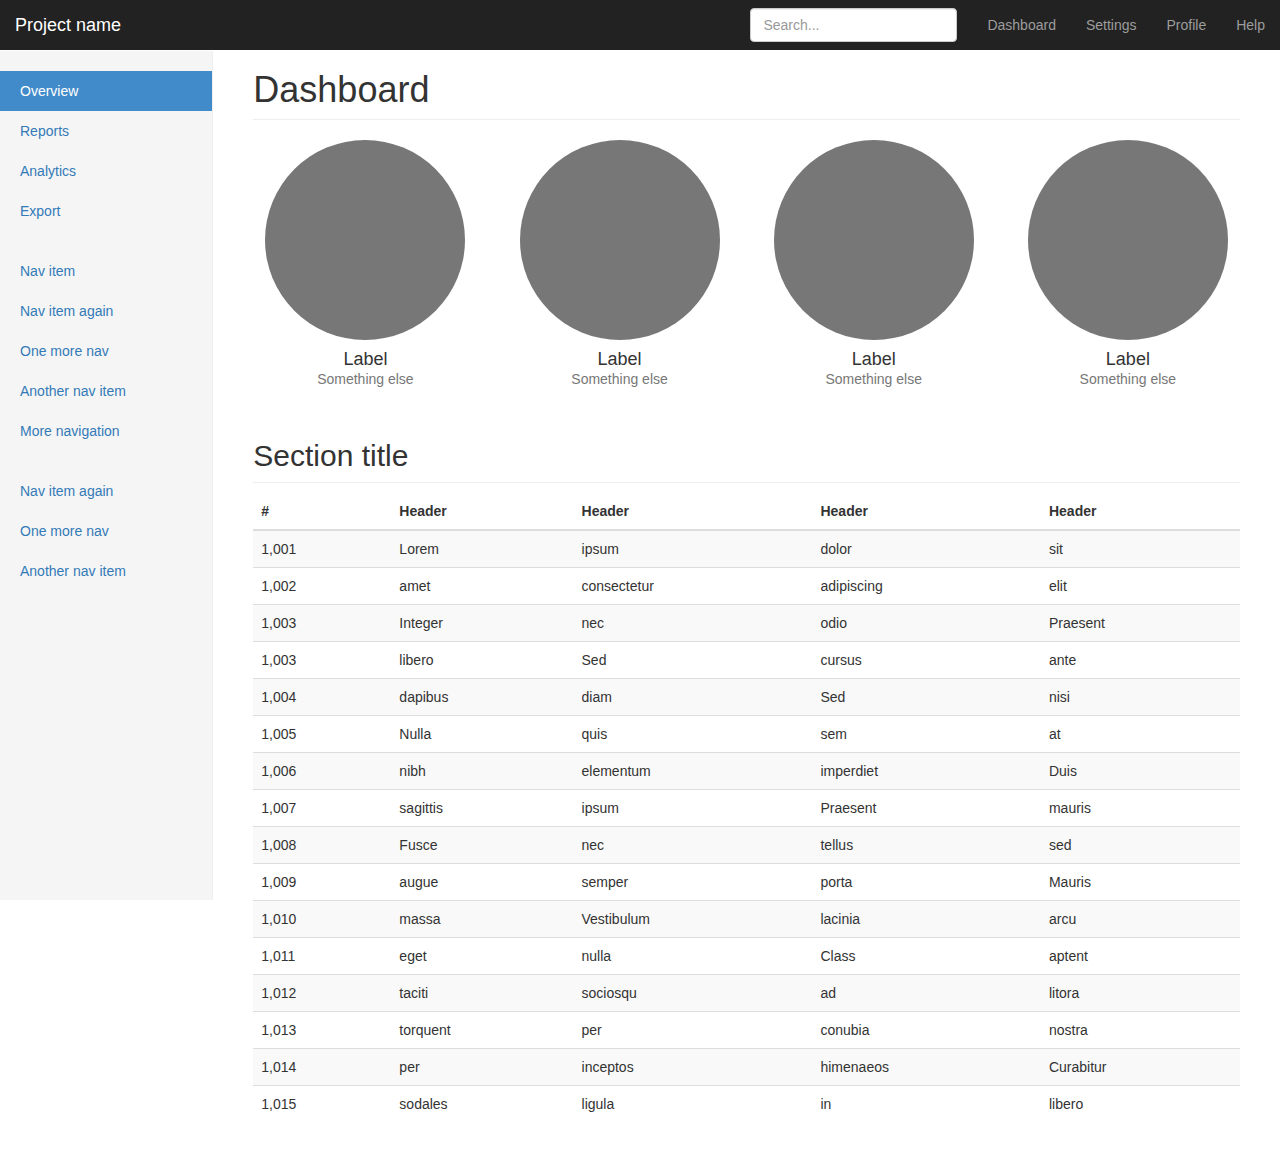
<file: survey/static/bootstrap/docs/examples/dashboard/index.html>
<!DOCTYPE html>
<html lang="en">
  <head>
    <meta charset="utf-8">
    <meta http-equiv="X-UA-Compatible" content="IE=edge">
    <meta name="viewport" content="width=device-width, initial-scale=1">
    <!-- The above 3 meta tags *must* come first in the head; any other head content must come *after* these tags -->
    <meta name="description" content="">
    <meta name="author" content="">
    <link rel="icon" href="../../favicon.ico">

    <title>Dashboard Template for Bootstrap</title>

    <!-- Bootstrap core CSS -->
    <link href="../../dist/css/bootstrap.min.css" rel="stylesheet">

    <!-- IE10 viewport hack for Surface/desktop Windows 8 bug -->
    <link href="../../assets/css/ie10-viewport-bug-workaround.css" rel="stylesheet">

    <!-- Custom styles for this template -->
    <link href="dashboard.css" rel="stylesheet">

    <!-- Just for debugging purposes. Don't actually copy these 2 lines! -->
    <!--[if lt IE 9]><script src="../../assets/js/ie8-responsive-file-warning.js"></script><![endif]-->
    <script src="../../assets/js/ie-emulation-modes-warning.js"></script>

    <!-- HTML5 shim and Respond.js for IE8 support of HTML5 elements and media queries -->
    <!--[if lt IE 9]>
      <script src="https://oss.maxcdn.com/html5shiv/3.7.2/html5shiv.min.js"></script>
      <script src="https://oss.maxcdn.com/respond/1.4.2/respond.min.js"></script>
    <![endif]-->
  </head>

  <body>

    <nav class="navbar navbar-inverse navbar-fixed-top">
      <div class="container-fluid">
        <div class="navbar-header">
          <button type="button" class="navbar-toggle collapsed" data-toggle="collapse" data-target="#navbar" aria-expanded="false" aria-controls="navbar">
            <span class="sr-only">Toggle navigation</span>
            <span class="icon-bar"></span>
            <span class="icon-bar"></span>
            <span class="icon-bar"></span>
          </button>
          <a class="navbar-brand" href="#">Project name</a>
        </div>
        <div id="navbar" class="navbar-collapse collapse">
          <ul class="nav navbar-nav navbar-right">
            <li><a href="#">Dashboard</a></li>
            <li><a href="#">Settings</a></li>
            <li><a href="#">Profile</a></li>
            <li><a href="#">Help</a></li>
          </ul>
          <form class="navbar-form navbar-right">
            <input type="text" class="form-control" placeholder="Search...">
          </form>
        </div>
      </div>
    </nav>

    <div class="container-fluid">
      <div class="row">
        <div class="col-sm-3 col-md-2 sidebar">
          <ul class="nav nav-sidebar">
            <li class="active"><a href="#">Overview <span class="sr-only">(current)</span></a></li>
            <li><a href="#">Reports</a></li>
            <li><a href="#">Analytics</a></li>
            <li><a href="#">Export</a></li>
          </ul>
          <ul class="nav nav-sidebar">
            <li><a href="">Nav item</a></li>
            <li><a href="">Nav item again</a></li>
            <li><a href="">One more nav</a></li>
            <li><a href="">Another nav item</a></li>
            <li><a href="">More navigation</a></li>
          </ul>
          <ul class="nav nav-sidebar">
            <li><a href="">Nav item again</a></li>
            <li><a href="">One more nav</a></li>
            <li><a href="">Another nav item</a></li>
          </ul>
        </div>
        <div class="col-sm-9 col-sm-offset-3 col-md-10 col-md-offset-2 main">
          <h1 class="page-header">Dashboard</h1>

          <div class="row placeholders">
            <div class="col-xs-6 col-sm-3 placeholder">
              <img src="[data-uri]" width="200" height="200" class="img-responsive" alt="Generic placeholder thumbnail">
              <h4>Label</h4>
              <span class="text-muted">Something else</span>
            </div>
            <div class="col-xs-6 col-sm-3 placeholder">
              <img src="[data-uri]" width="200" height="200" class="img-responsive" alt="Generic placeholder thumbnail">
              <h4>Label</h4>
              <span class="text-muted">Something else</span>
            </div>
            <div class="col-xs-6 col-sm-3 placeholder">
              <img src="[data-uri]" width="200" height="200" class="img-responsive" alt="Generic placeholder thumbnail">
              <h4>Label</h4>
              <span class="text-muted">Something else</span>
            </div>
            <div class="col-xs-6 col-sm-3 placeholder">
              <img src="[data-uri]" width="200" height="200" class="img-responsive" alt="Generic placeholder thumbnail">
              <h4>Label</h4>
              <span class="text-muted">Something else</span>
            </div>
          </div>

          <h2 class="sub-header">Section title</h2>
          <div class="table-responsive">
            <table class="table table-striped">
              <thead>
                <tr>
                  <th>#</th>
                  <th>Header</th>
                  <th>Header</th>
                  <th>Header</th>
                  <th>Header</th>
                </tr>
              </thead>
              <tbody>
                <tr>
                  <td>1,001</td>
                  <td>Lorem</td>
                  <td>ipsum</td>
                  <td>dolor</td>
                  <td>sit</td>
                </tr>
                <tr>
                  <td>1,002</td>
                  <td>amet</td>
                  <td>consectetur</td>
                  <td>adipiscing</td>
                  <td>elit</td>
                </tr>
                <tr>
                  <td>1,003</td>
                  <td>Integer</td>
                  <td>nec</td>
                  <td>odio</td>
                  <td>Praesent</td>
                </tr>
                <tr>
                  <td>1,003</td>
                  <td>libero</td>
                  <td>Sed</td>
                  <td>cursus</td>
                  <td>ante</td>
                </tr>
                <tr>
                  <td>1,004</td>
                  <td>dapibus</td>
                  <td>diam</td>
                  <td>Sed</td>
                  <td>nisi</td>
                </tr>
                <tr>
                  <td>1,005</td>
                  <td>Nulla</td>
                  <td>quis</td>
                  <td>sem</td>
                  <td>at</td>
                </tr>
                <tr>
                  <td>1,006</td>
                  <td>nibh</td>
                  <td>elementum</td>
                  <td>imperdiet</td>
                  <td>Duis</td>
                </tr>
                <tr>
                  <td>1,007</td>
                  <td>sagittis</td>
                  <td>ipsum</td>
                  <td>Praesent</td>
                  <td>mauris</td>
                </tr>
                <tr>
                  <td>1,008</td>
                  <td>Fusce</td>
                  <td>nec</td>
                  <td>tellus</td>
                  <td>sed</td>
                </tr>
                <tr>
                  <td>1,009</td>
                  <td>augue</td>
                  <td>semper</td>
                  <td>porta</td>
                  <td>Mauris</td>
                </tr>
                <tr>
                  <td>1,010</td>
                  <td>massa</td>
                  <td>Vestibulum</td>
                  <td>lacinia</td>
                  <td>arcu</td>
                </tr>
                <tr>
                  <td>1,011</td>
                  <td>eget</td>
                  <td>nulla</td>
                  <td>Class</td>
                  <td>aptent</td>
                </tr>
                <tr>
                  <td>1,012</td>
                  <td>taciti</td>
                  <td>sociosqu</td>
                  <td>ad</td>
                  <td>litora</td>
                </tr>
                <tr>
                  <td>1,013</td>
                  <td>torquent</td>
                  <td>per</td>
                  <td>conubia</td>
                  <td>nostra</td>
                </tr>
                <tr>
                  <td>1,014</td>
                  <td>per</td>
                  <td>inceptos</td>
                  <td>himenaeos</td>
                  <td>Curabitur</td>
                </tr>
                <tr>
                  <td>1,015</td>
                  <td>sodales</td>
                  <td>ligula</td>
                  <td>in</td>
                  <td>libero</td>
                </tr>
              </tbody>
            </table>
          </div>
        </div>
      </div>
    </div>

    <!-- Bootstrap core JavaScript
    ================================================== -->
    <!-- Placed at the end of the document so the pages load faster -->
    <script src="https://ajax.googleapis.com/ajax/libs/jquery/1.11.3/jquery.min.js"></script>
    <script>window.jQuery || document.write('<script src="../../assets/js/vendor/jquery.min.js"><\/script>')</script>
    <script src="../../dist/js/bootstrap.min.js"></script>
    <!-- Just to make our placeholder images work. Don't actually copy the next line! -->
    <script src="../../assets/js/vendor/holder.min.js"></script>
    <!-- IE10 viewport hack for Surface/desktop Windows 8 bug -->
    <script src="../../assets/js/ie10-viewport-bug-workaround.js"></script>
  </body>
</html>
</file>
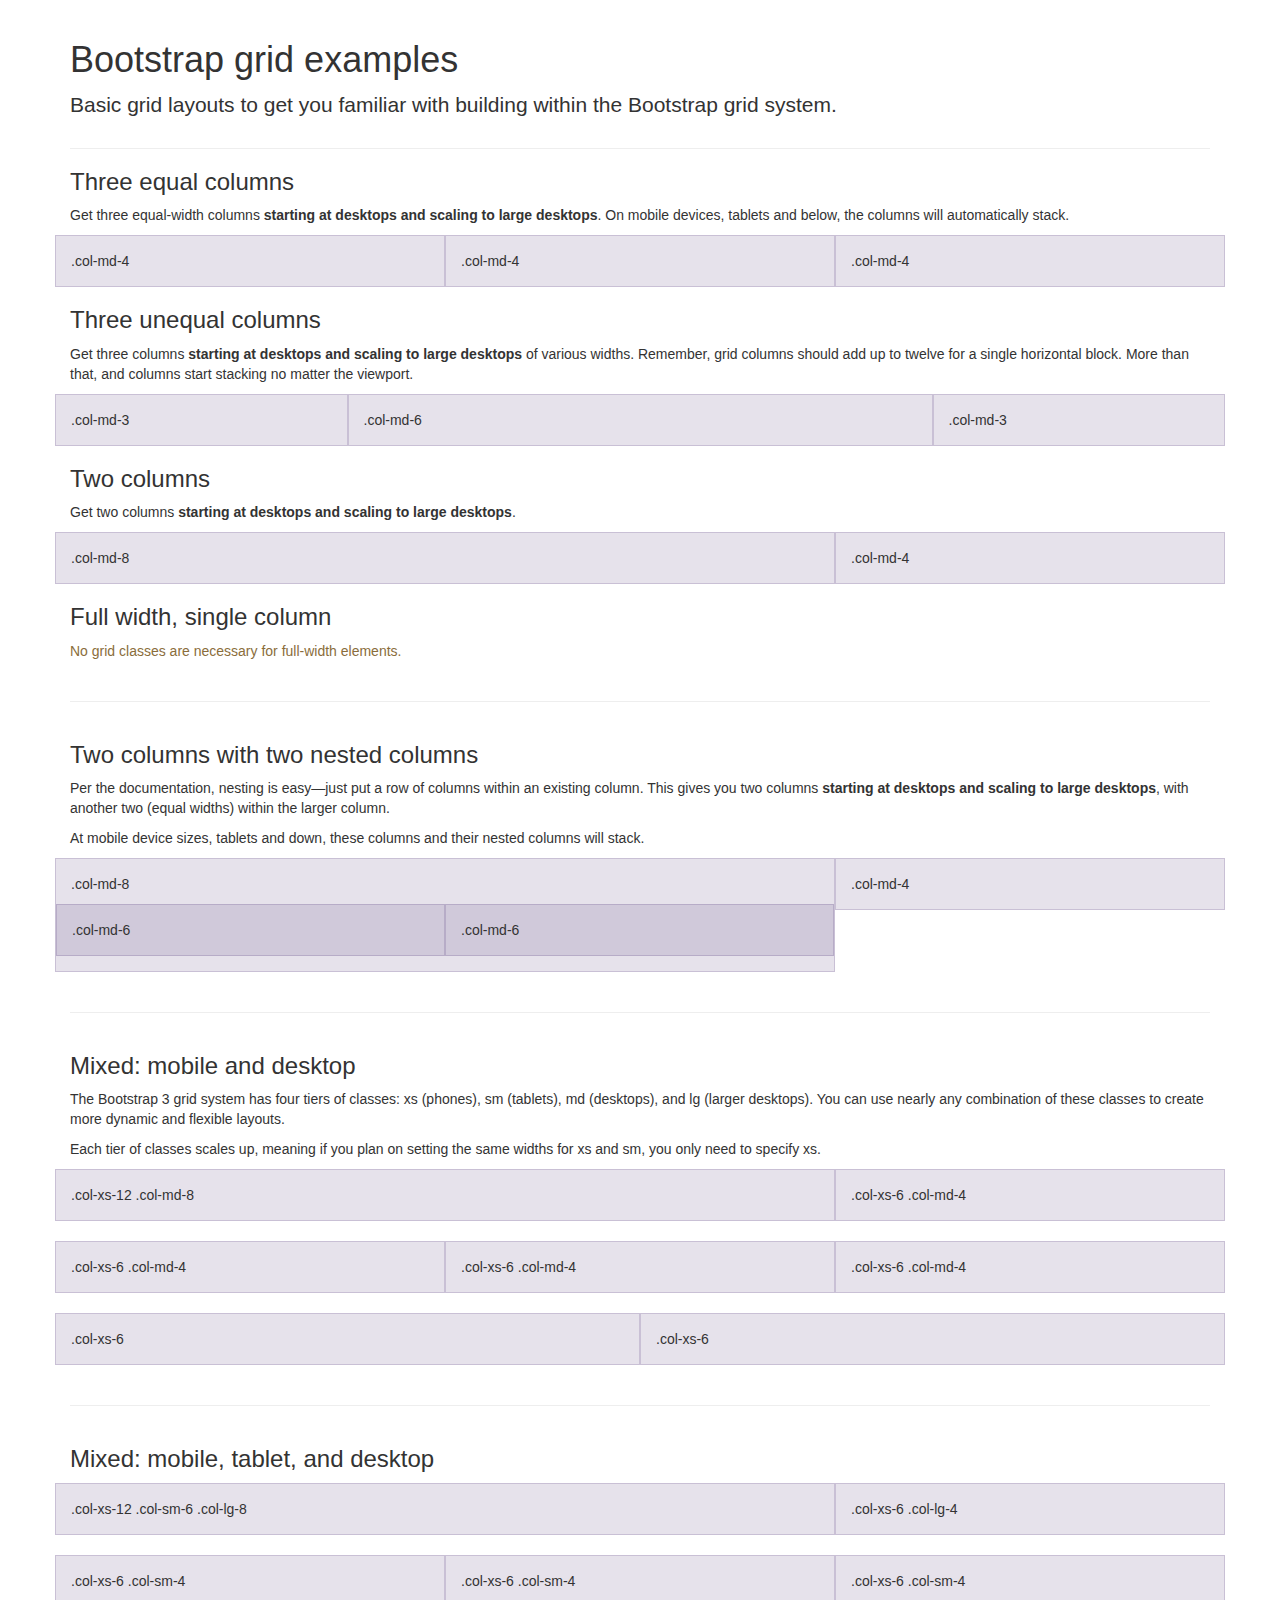
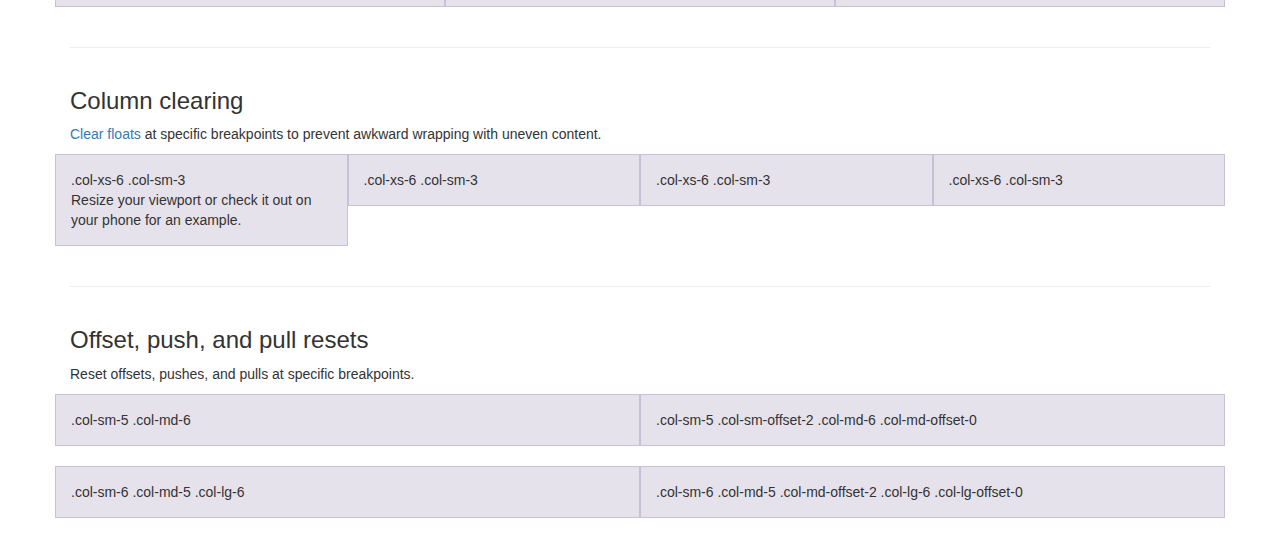
<file: survey/static/bootstrap/docs/examples/grid/index.html>
<!DOCTYPE html>
<html lang="en">
  <head>
    <meta charset="utf-8">
    <meta http-equiv="X-UA-Compatible" content="IE=edge">
    <meta name="viewport" content="width=device-width, initial-scale=1">
    <!-- The above 3 meta tags *must* come first in the head; any other head content must come *after* these tags -->
    <meta name="description" content="">
    <meta name="author" content="">
    <link rel="icon" href="../../favicon.ico">

    <title>Grid Template for Bootstrap</title>

    <!-- Bootstrap core CSS -->
    <link href="../../dist/css/bootstrap.min.css" rel="stylesheet">

    <!-- IE10 viewport hack for Surface/desktop Windows 8 bug -->
    <link href="../../assets/css/ie10-viewport-bug-workaround.css" rel="stylesheet">

    <!-- Custom styles for this template -->
    <link href="grid.css" rel="stylesheet">

    <!-- Just for debugging purposes. Don't actually copy these 2 lines! -->
    <!--[if lt IE 9]><script src="../../assets/js/ie8-responsive-file-warning.js"></script><![endif]-->
    <script src="../../assets/js/ie-emulation-modes-warning.js"></script>

    <!-- HTML5 shim and Respond.js for IE8 support of HTML5 elements and media queries -->
    <!--[if lt IE 9]>
      <script src="https://oss.maxcdn.com/html5shiv/3.7.2/html5shiv.min.js"></script>
      <script src="https://oss.maxcdn.com/respond/1.4.2/respond.min.js"></script>
    <![endif]-->
  </head>

  <body>
    <div class="container">

      <div class="page-header">
        <h1>Bootstrap grid examples</h1>
        <p class="lead">Basic grid layouts to get you familiar with building within the Bootstrap grid system.</p>
      </div>

      <h3>Three equal columns</h3>
      <p>Get three equal-width columns <strong>starting at desktops and scaling to large desktops</strong>. On mobile devices, tablets and below, the columns will automatically stack.</p>
      <div class="row">
        <div class="col-md-4">.col-md-4</div>
        <div class="col-md-4">.col-md-4</div>
        <div class="col-md-4">.col-md-4</div>
      </div>

      <h3>Three unequal columns</h3>
      <p>Get three columns <strong>starting at desktops and scaling to large desktops</strong> of various widths. Remember, grid columns should add up to twelve for a single horizontal block. More than that, and columns start stacking no matter the viewport.</p>
      <div class="row">
        <div class="col-md-3">.col-md-3</div>
        <div class="col-md-6">.col-md-6</div>
        <div class="col-md-3">.col-md-3</div>
      </div>

      <h3>Two columns</h3>
      <p>Get two columns <strong>starting at desktops and scaling to large desktops</strong>.</p>
      <div class="row">
        <div class="col-md-8">.col-md-8</div>
        <div class="col-md-4">.col-md-4</div>
      </div>

      <h3>Full width, single column</h3>
      <p class="text-warning">No grid classes are necessary for full-width elements.</p>

      <hr>

      <h3>Two columns with two nested columns</h3>
      <p>Per the documentation, nesting is easy—just put a row of columns within an existing column. This gives you two columns <strong>starting at desktops and scaling to large desktops</strong>, with another two (equal widths) within the larger column.</p>
      <p>At mobile device sizes, tablets and down, these columns and their nested columns will stack.</p>
      <div class="row">
        <div class="col-md-8">
          .col-md-8
          <div class="row">
            <div class="col-md-6">.col-md-6</div>
            <div class="col-md-6">.col-md-6</div>
          </div>
        </div>
        <div class="col-md-4">.col-md-4</div>
      </div>

      <hr>

      <h3>Mixed: mobile and desktop</h3>
      <p>The Bootstrap 3 grid system has four tiers of classes: xs (phones), sm (tablets), md (desktops), and lg (larger desktops). You can use nearly any combination of these classes to create more dynamic and flexible layouts.</p>
      <p>Each tier of classes scales up, meaning if you plan on setting the same widths for xs and sm, you only need to specify xs.</p>
      <div class="row">
        <div class="col-xs-12 col-md-8">.col-xs-12 .col-md-8</div>
        <div class="col-xs-6 col-md-4">.col-xs-6 .col-md-4</div>
      </div>
      <div class="row">
        <div class="col-xs-6 col-md-4">.col-xs-6 .col-md-4</div>
        <div class="col-xs-6 col-md-4">.col-xs-6 .col-md-4</div>
        <div class="col-xs-6 col-md-4">.col-xs-6 .col-md-4</div>
      </div>
      <div class="row">
        <div class="col-xs-6">.col-xs-6</div>
        <div class="col-xs-6">.col-xs-6</div>
      </div>

      <hr>

      <h3>Mixed: mobile, tablet, and desktop</h3>
      <p></p>
      <div class="row">
        <div class="col-xs-12 col-sm-6 col-lg-8">.col-xs-12 .col-sm-6 .col-lg-8</div>
        <div class="col-xs-6 col-lg-4">.col-xs-6 .col-lg-4</div>
      </div>
      <div class="row">
        <div class="col-xs-6 col-sm-4">.col-xs-6 .col-sm-4</div>
        <div class="col-xs-6 col-sm-4">.col-xs-6 .col-sm-4</div>
        <div class="col-xs-6 col-sm-4">.col-xs-6 .col-sm-4</div>
      </div>

      <hr>

      <h3>Column clearing</h3>
      <p><a href="http://getbootstrap.com/css/#grid-responsive-resets">Clear floats</a> at specific breakpoints to prevent awkward wrapping with uneven content.</p>
      <div class="row">
        <div class="col-xs-6 col-sm-3">
          .col-xs-6 .col-sm-3
          <br>
          Resize your viewport or check it out on your phone for an example.
        </div>
        <div class="col-xs-6 col-sm-3">.col-xs-6 .col-sm-3</div>

        <!-- Add the extra clearfix for only the required viewport -->
        <div class="clearfix visible-xs"></div>

        <div class="col-xs-6 col-sm-3">.col-xs-6 .col-sm-3</div>
        <div class="col-xs-6 col-sm-3">.col-xs-6 .col-sm-3</div>
      </div>

      <hr>

      <h3>Offset, push, and pull resets</h3>
      <p>Reset offsets, pushes, and pulls at specific breakpoints.</p>
      <div class="row">
        <div class="col-sm-5 col-md-6">.col-sm-5 .col-md-6</div>
        <div class="col-sm-5 col-sm-offset-2 col-md-6 col-md-offset-0">.col-sm-5 .col-sm-offset-2 .col-md-6 .col-md-offset-0</div>
      </div>
      <div class="row">
        <div class="col-sm-6 col-md-5 col-lg-6">.col-sm-6 .col-md-5 .col-lg-6</div>
        <div class="col-sm-6 col-md-5 col-md-offset-2 col-lg-6 col-lg-offset-0">.col-sm-6 .col-md-5 .col-md-offset-2 .col-lg-6 .col-lg-offset-0</div>
      </div>


    </div> <!-- /container -->


    <!-- IE10 viewport hack for Surface/desktop Windows 8 bug -->
    <script src="../../assets/js/ie10-viewport-bug-workaround.js"></script>
  </body>
</html>
</file>
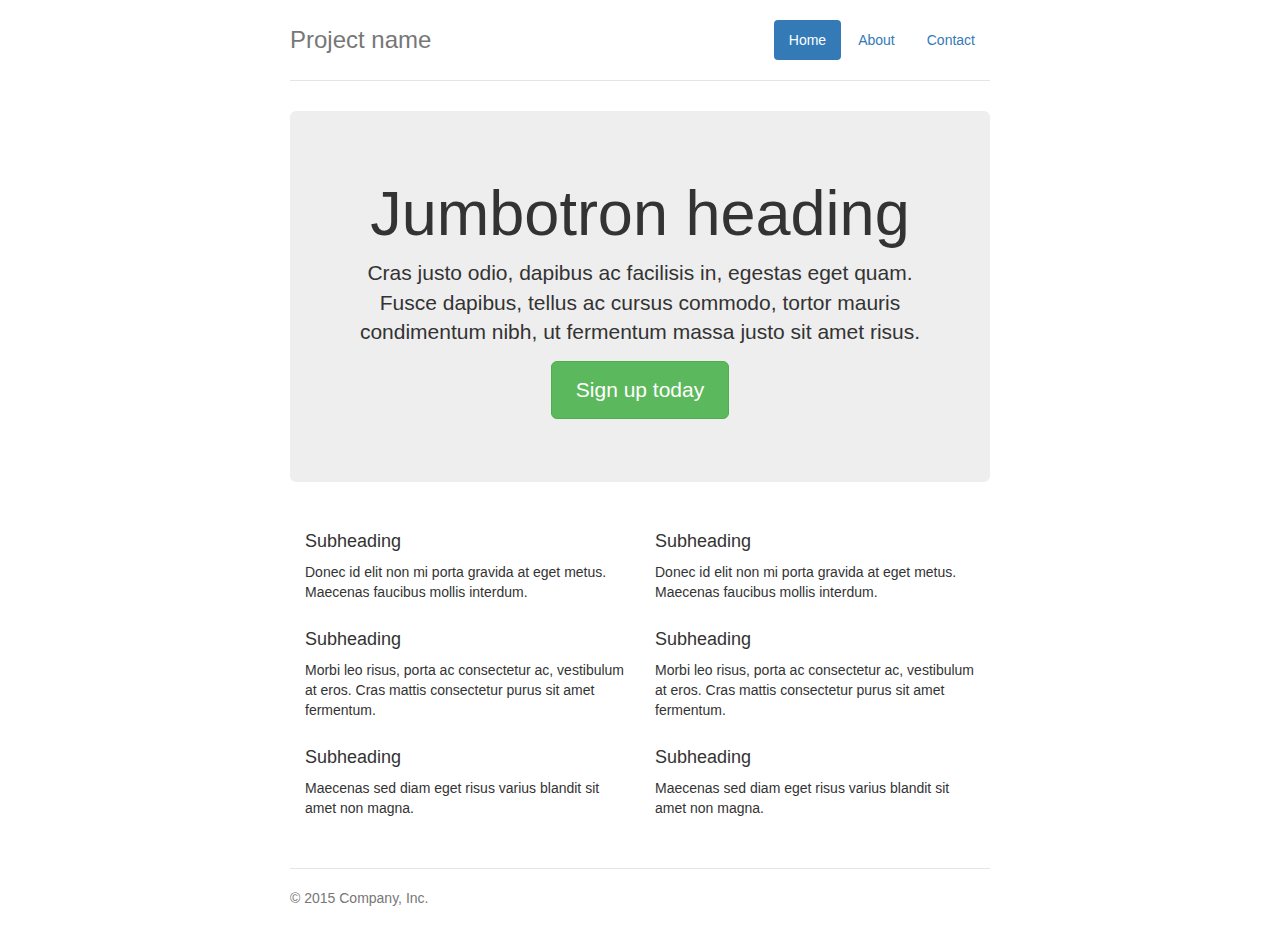
<file: survey/static/bootstrap/docs/examples/jumbotron-narrow/index.html>
<!DOCTYPE html>
<html lang="en">
  <head>
    <meta charset="utf-8">
    <meta http-equiv="X-UA-Compatible" content="IE=edge">
    <meta name="viewport" content="width=device-width, initial-scale=1">
    <!-- The above 3 meta tags *must* come first in the head; any other head content must come *after* these tags -->
    <meta name="description" content="">
    <meta name="author" content="">
    <link rel="icon" href="../../favicon.ico">

    <title>Narrow Jumbotron Template for Bootstrap</title>

    <!-- Bootstrap core CSS -->
    <link href="../../dist/css/bootstrap.min.css" rel="stylesheet">

    <!-- IE10 viewport hack for Surface/desktop Windows 8 bug -->
    <link href="../../assets/css/ie10-viewport-bug-workaround.css" rel="stylesheet">

    <!-- Custom styles for this template -->
    <link href="jumbotron-narrow.css" rel="stylesheet">

    <!-- Just for debugging purposes. Don't actually copy these 2 lines! -->
    <!--[if lt IE 9]><script src="../../assets/js/ie8-responsive-file-warning.js"></script><![endif]-->
    <script src="../../assets/js/ie-emulation-modes-warning.js"></script>

    <!-- HTML5 shim and Respond.js for IE8 support of HTML5 elements and media queries -->
    <!--[if lt IE 9]>
      <script src="https://oss.maxcdn.com/html5shiv/3.7.2/html5shiv.min.js"></script>
      <script src="https://oss.maxcdn.com/respond/1.4.2/respond.min.js"></script>
    <![endif]-->
  </head>

  <body>

    <div class="container">
      <div class="header clearfix">
        <nav>
          <ul class="nav nav-pills pull-right">
            <li role="presentation" class="active"><a href="#">Home</a></li>
            <li role="presentation"><a href="#">About</a></li>
            <li role="presentation"><a href="#">Contact</a></li>
          </ul>
        </nav>
        <h3 class="text-muted">Project name</h3>
      </div>

      <div class="jumbotron">
        <h1>Jumbotron heading</h1>
        <p class="lead">Cras justo odio, dapibus ac facilisis in, egestas eget quam. Fusce dapibus, tellus ac cursus commodo, tortor mauris condimentum nibh, ut fermentum massa justo sit amet risus.</p>
        <p><a class="btn btn-lg btn-success" href="#" role="button">Sign up today</a></p>
      </div>

      <div class="row marketing">
        <div class="col-lg-6">
          <h4>Subheading</h4>
          <p>Donec id elit non mi porta gravida at eget metus. Maecenas faucibus mollis interdum.</p>

          <h4>Subheading</h4>
          <p>Morbi leo risus, porta ac consectetur ac, vestibulum at eros. Cras mattis consectetur purus sit amet fermentum.</p>

          <h4>Subheading</h4>
          <p>Maecenas sed diam eget risus varius blandit sit amet non magna.</p>
        </div>

        <div class="col-lg-6">
          <h4>Subheading</h4>
          <p>Donec id elit non mi porta gravida at eget metus. Maecenas faucibus mollis interdum.</p>

          <h4>Subheading</h4>
          <p>Morbi leo risus, porta ac consectetur ac, vestibulum at eros. Cras mattis consectetur purus sit amet fermentum.</p>

          <h4>Subheading</h4>
          <p>Maecenas sed diam eget risus varius blandit sit amet non magna.</p>
        </div>
      </div>

      <footer class="footer">
        <p>&copy; 2015 Company, Inc.</p>
      </footer>

    </div> <!-- /container -->


    <!-- IE10 viewport hack for Surface/desktop Windows 8 bug -->
    <script src="../../assets/js/ie10-viewport-bug-workaround.js"></script>
  </body>
</html>
</file>
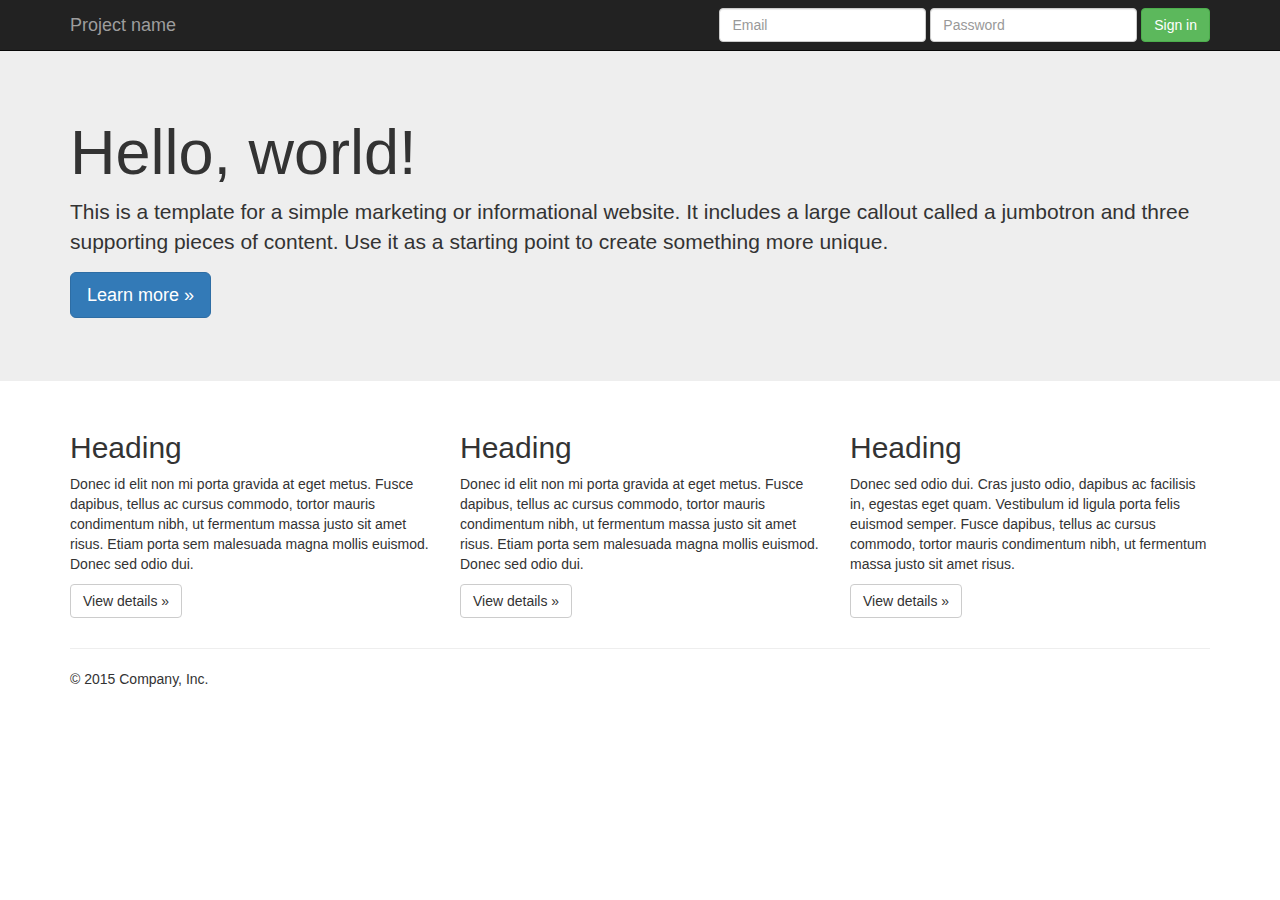
<file: survey/static/bootstrap/docs/examples/jumbotron/index.html>
<!DOCTYPE html>
<html lang="en">
  <head>
    <meta charset="utf-8">
    <meta http-equiv="X-UA-Compatible" content="IE=edge">
    <meta name="viewport" content="width=device-width, initial-scale=1">
    <!-- The above 3 meta tags *must* come first in the head; any other head content must come *after* these tags -->
    <meta name="description" content="">
    <meta name="author" content="">
    <link rel="icon" href="../../favicon.ico">

    <title>Jumbotron Template for Bootstrap</title>

    <!-- Bootstrap core CSS -->
    <link href="../../dist/css/bootstrap.min.css" rel="stylesheet">

    <!-- IE10 viewport hack for Surface/desktop Windows 8 bug -->
    <link href="../../assets/css/ie10-viewport-bug-workaround.css" rel="stylesheet">

    <!-- Custom styles for this template -->
    <link href="jumbotron.css" rel="stylesheet">

    <!-- Just for debugging purposes. Don't actually copy these 2 lines! -->
    <!--[if lt IE 9]><script src="../../assets/js/ie8-responsive-file-warning.js"></script><![endif]-->
    <script src="../../assets/js/ie-emulation-modes-warning.js"></script>

    <!-- HTML5 shim and Respond.js for IE8 support of HTML5 elements and media queries -->
    <!--[if lt IE 9]>
      <script src="https://oss.maxcdn.com/html5shiv/3.7.2/html5shiv.min.js"></script>
      <script src="https://oss.maxcdn.com/respond/1.4.2/respond.min.js"></script>
    <![endif]-->
  </head>

  <body>

    <nav class="navbar navbar-inverse navbar-fixed-top">
      <div class="container">
        <div class="navbar-header">
          <button type="button" class="navbar-toggle collapsed" data-toggle="collapse" data-target="#navbar" aria-expanded="false" aria-controls="navbar">
            <span class="sr-only">Toggle navigation</span>
            <span class="icon-bar"></span>
            <span class="icon-bar"></span>
            <span class="icon-bar"></span>
          </button>
          <a class="navbar-brand" href="#">Project name</a>
        </div>
        <div id="navbar" class="navbar-collapse collapse">
          <form class="navbar-form navbar-right">
            <div class="form-group">
              <input type="text" placeholder="Email" class="form-control">
            </div>
            <div class="form-group">
              <input type="password" placeholder="Password" class="form-control">
            </div>
            <button type="submit" class="btn btn-success">Sign in</button>
          </form>
        </div><!--/.navbar-collapse -->
      </div>
    </nav>

    <!-- Main jumbotron for a primary marketing message or call to action -->
    <div class="jumbotron">
      <div class="container">
        <h1>Hello, world!</h1>
        <p>This is a template for a simple marketing or informational website. It includes a large callout called a jumbotron and three supporting pieces of content. Use it as a starting point to create something more unique.</p>
        <p><a class="btn btn-primary btn-lg" href="#" role="button">Learn more &raquo;</a></p>
      </div>
    </div>

    <div class="container">
      <!-- Example row of columns -->
      <div class="row">
        <div class="col-md-4">
          <h2>Heading</h2>
          <p>Donec id elit non mi porta gravida at eget metus. Fusce dapibus, tellus ac cursus commodo, tortor mauris condimentum nibh, ut fermentum massa justo sit amet risus. Etiam porta sem malesuada magna mollis euismod. Donec sed odio dui. </p>
          <p><a class="btn btn-default" href="#" role="button">View details &raquo;</a></p>
        </div>
        <div class="col-md-4">
          <h2>Heading</h2>
          <p>Donec id elit non mi porta gravida at eget metus. Fusce dapibus, tellus ac cursus commodo, tortor mauris condimentum nibh, ut fermentum massa justo sit amet risus. Etiam porta sem malesuada magna mollis euismod. Donec sed odio dui. </p>
          <p><a class="btn btn-default" href="#" role="button">View details &raquo;</a></p>
       </div>
        <div class="col-md-4">
          <h2>Heading</h2>
          <p>Donec sed odio dui. Cras justo odio, dapibus ac facilisis in, egestas eget quam. Vestibulum id ligula porta felis euismod semper. Fusce dapibus, tellus ac cursus commodo, tortor mauris condimentum nibh, ut fermentum massa justo sit amet risus.</p>
          <p><a class="btn btn-default" href="#" role="button">View details &raquo;</a></p>
        </div>
      </div>

      <hr>

      <footer>
        <p>&copy; 2015 Company, Inc.</p>
      </footer>
    </div> <!-- /container -->


    <!-- Bootstrap core JavaScript
    ================================================== -->
    <!-- Placed at the end of the document so the pages load faster -->
    <script src="https://ajax.googleapis.com/ajax/libs/jquery/1.11.3/jquery.min.js"></script>
    <script>window.jQuery || document.write('<script src="../../assets/js/vendor/jquery.min.js"><\/script>')</script>
    <script src="../../dist/js/bootstrap.min.js"></script>
    <!-- IE10 viewport hack for Surface/desktop Windows 8 bug -->
    <script src="../../assets/js/ie10-viewport-bug-workaround.js"></script>
  </body>
</html>
</file>
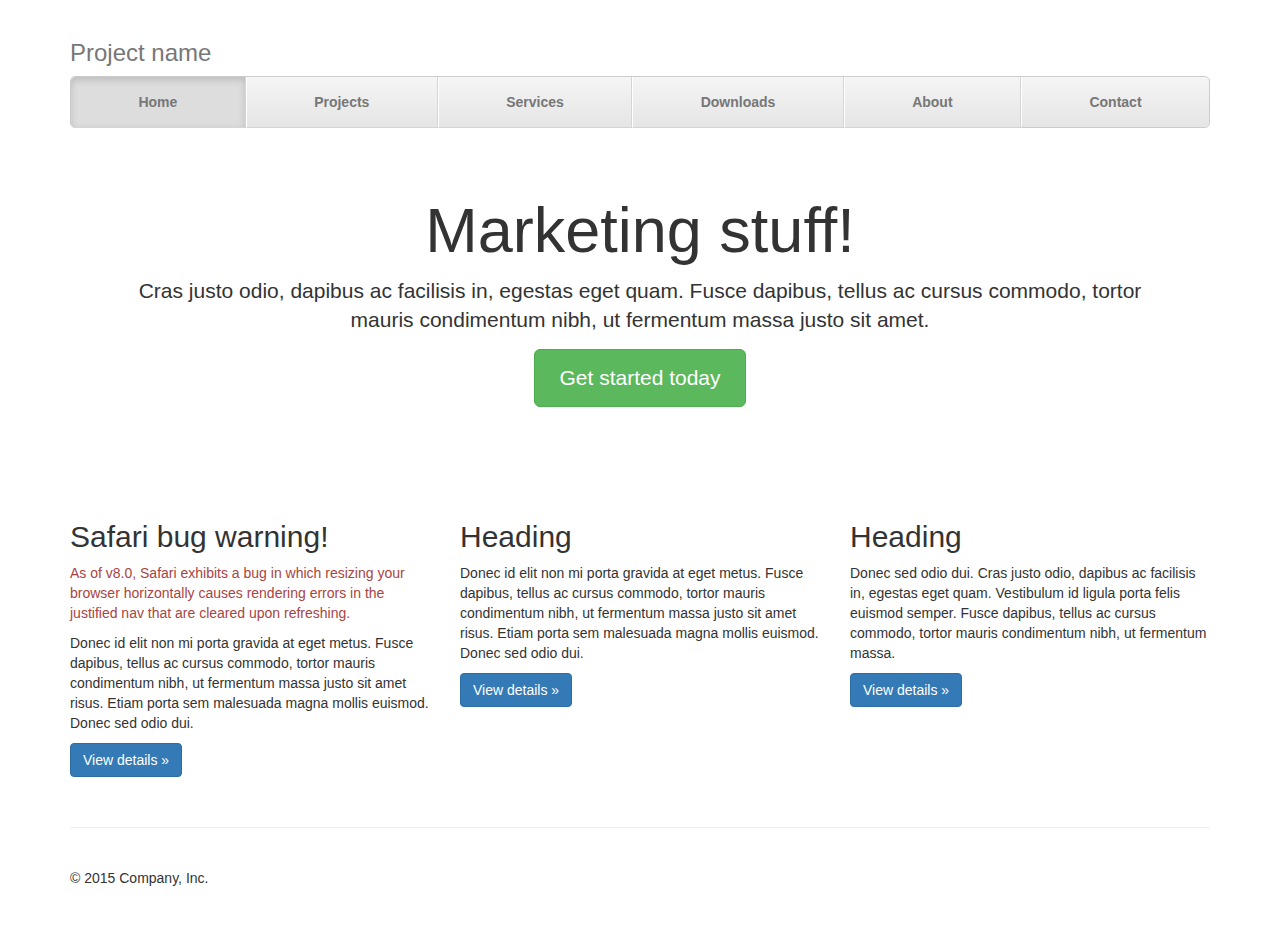
<file: survey/static/bootstrap/docs/examples/justified-nav/index.html>
<!DOCTYPE html>
<html lang="en">
  <head>
    <meta charset="utf-8">
    <meta http-equiv="X-UA-Compatible" content="IE=edge">
    <meta name="viewport" content="width=device-width, initial-scale=1">
    <!-- The above 3 meta tags *must* come first in the head; any other head content must come *after* these tags -->
    <meta name="description" content="">
    <meta name="author" content="">
    <link rel="icon" href="../../favicon.ico">

    <title>Justified Nav Template for Bootstrap</title>

    <!-- Bootstrap core CSS -->
    <link href="../../dist/css/bootstrap.min.css" rel="stylesheet">

    <!-- IE10 viewport hack for Surface/desktop Windows 8 bug -->
    <link href="../../assets/css/ie10-viewport-bug-workaround.css" rel="stylesheet">

    <!-- Custom styles for this template -->
    <link href="justified-nav.css" rel="stylesheet">

    <!-- Just for debugging purposes. Don't actually copy these 2 lines! -->
    <!--[if lt IE 9]><script src="../../assets/js/ie8-responsive-file-warning.js"></script><![endif]-->
    <script src="../../assets/js/ie-emulation-modes-warning.js"></script>

    <!-- HTML5 shim and Respond.js for IE8 support of HTML5 elements and media queries -->
    <!--[if lt IE 9]>
      <script src="https://oss.maxcdn.com/html5shiv/3.7.2/html5shiv.min.js"></script>
      <script src="https://oss.maxcdn.com/respond/1.4.2/respond.min.js"></script>
    <![endif]-->
  </head>

  <body>

    <div class="container">

      <!-- The justified navigation menu is meant for single line per list item.
           Multiple lines will require custom code not provided by Bootstrap. -->
      <div class="masthead">
        <h3 class="text-muted">Project name</h3>
        <nav>
          <ul class="nav nav-justified">
            <li class="active"><a href="#">Home</a></li>
            <li><a href="#">Projects</a></li>
            <li><a href="#">Services</a></li>
            <li><a href="#">Downloads</a></li>
            <li><a href="#">About</a></li>
            <li><a href="#">Contact</a></li>
          </ul>
        </nav>
      </div>

      <!-- Jumbotron -->
      <div class="jumbotron">
        <h1>Marketing stuff!</h1>
        <p class="lead">Cras justo odio, dapibus ac facilisis in, egestas eget quam. Fusce dapibus, tellus ac cursus commodo, tortor mauris condimentum nibh, ut fermentum massa justo sit amet.</p>
        <p><a class="btn btn-lg btn-success" href="#" role="button">Get started today</a></p>
      </div>

      <!-- Example row of columns -->
      <div class="row">
        <div class="col-lg-4">
          <h2>Safari bug warning!</h2>
          <p class="text-danger">As of v8.0, Safari exhibits a bug in which resizing your browser horizontally causes rendering errors in the justified nav that are cleared upon refreshing.</p>
          <p>Donec id elit non mi porta gravida at eget metus. Fusce dapibus, tellus ac cursus commodo, tortor mauris condimentum nibh, ut fermentum massa justo sit amet risus. Etiam porta sem malesuada magna mollis euismod. Donec sed odio dui. </p>
          <p><a class="btn btn-primary" href="#" role="button">View details &raquo;</a></p>
        </div>
        <div class="col-lg-4">
          <h2>Heading</h2>
          <p>Donec id elit non mi porta gravida at eget metus. Fusce dapibus, tellus ac cursus commodo, tortor mauris condimentum nibh, ut fermentum massa justo sit amet risus. Etiam porta sem malesuada magna mollis euismod. Donec sed odio dui. </p>
          <p><a class="btn btn-primary" href="#" role="button">View details &raquo;</a></p>
       </div>
        <div class="col-lg-4">
          <h2>Heading</h2>
          <p>Donec sed odio dui. Cras justo odio, dapibus ac facilisis in, egestas eget quam. Vestibulum id ligula porta felis euismod semper. Fusce dapibus, tellus ac cursus commodo, tortor mauris condimentum nibh, ut fermentum massa.</p>
          <p><a class="btn btn-primary" href="#" role="button">View details &raquo;</a></p>
        </div>
      </div>

      <!-- Site footer -->
      <footer class="footer">
        <p>&copy; 2015 Company, Inc.</p>
      </footer>

    </div> <!-- /container -->


    <!-- IE10 viewport hack for Surface/desktop Windows 8 bug -->
    <script src="../../assets/js/ie10-viewport-bug-workaround.js"></script>
  </body>
</html>
</file>
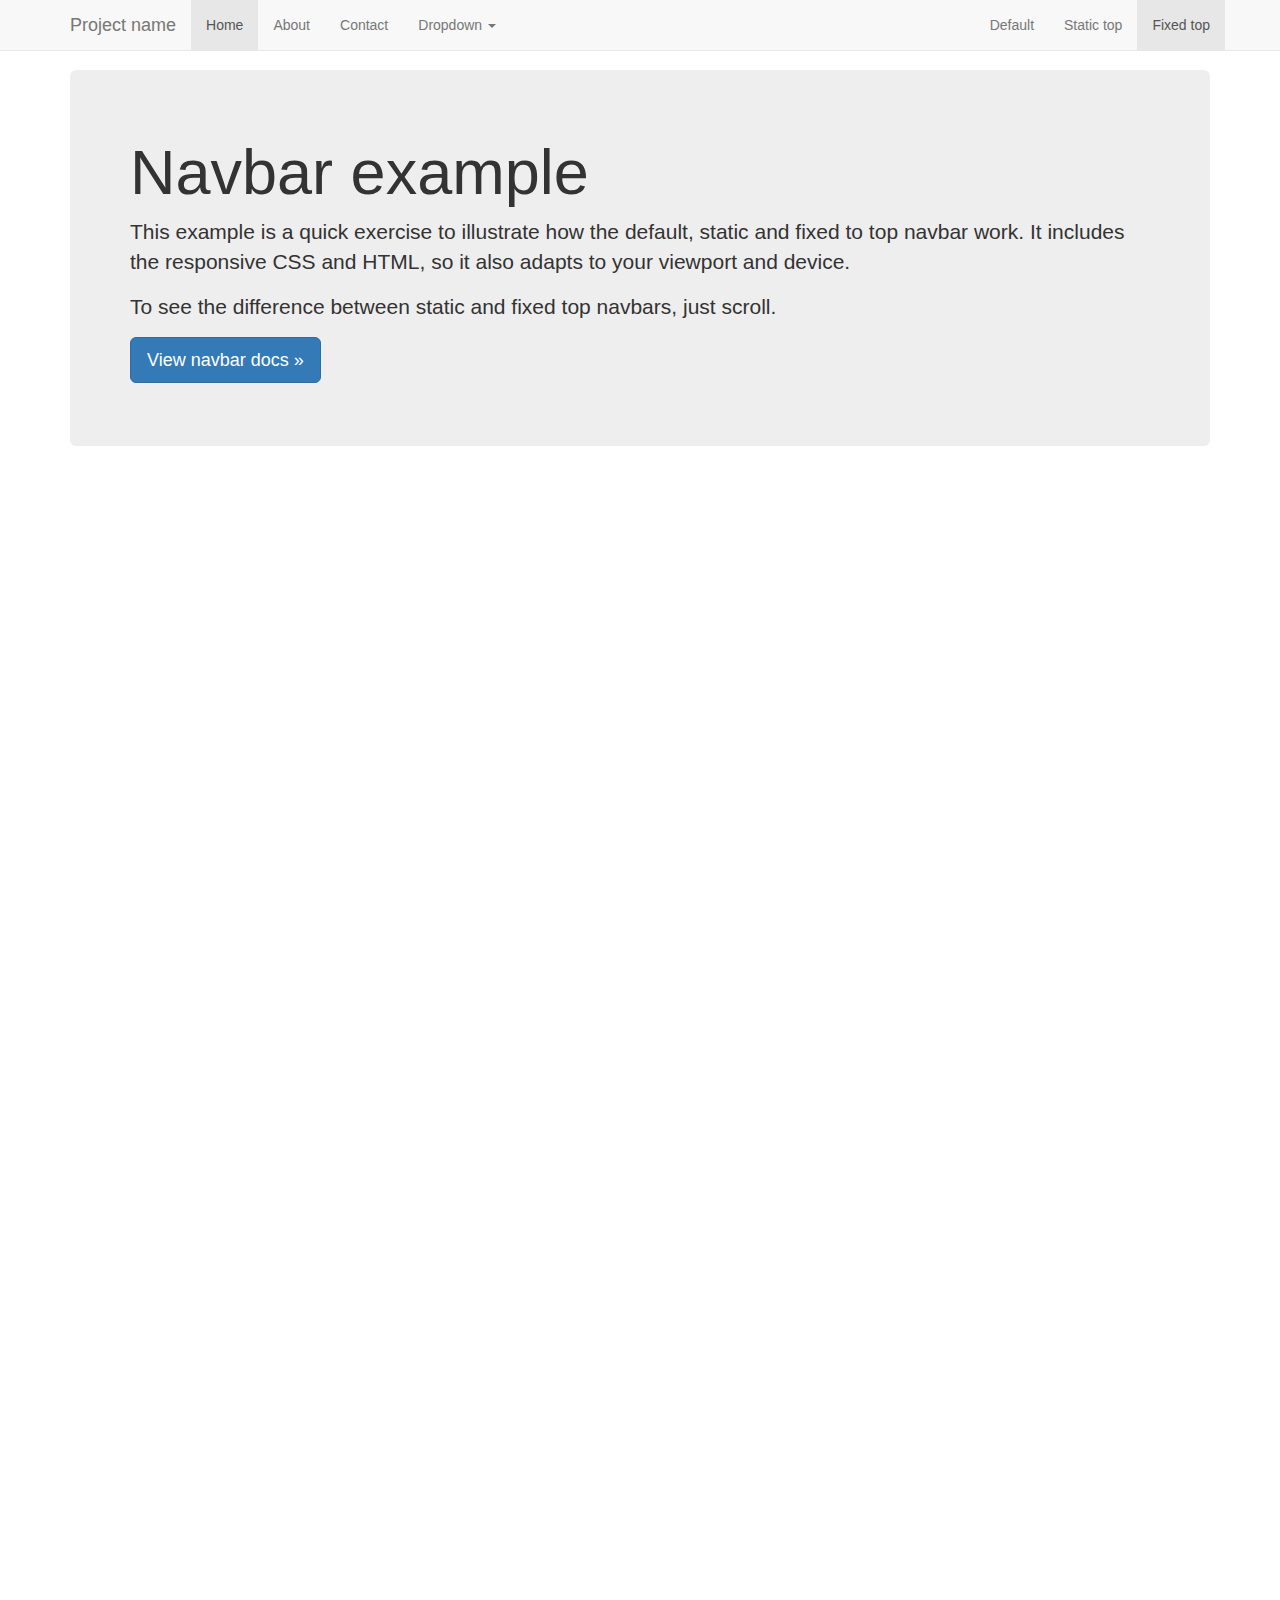
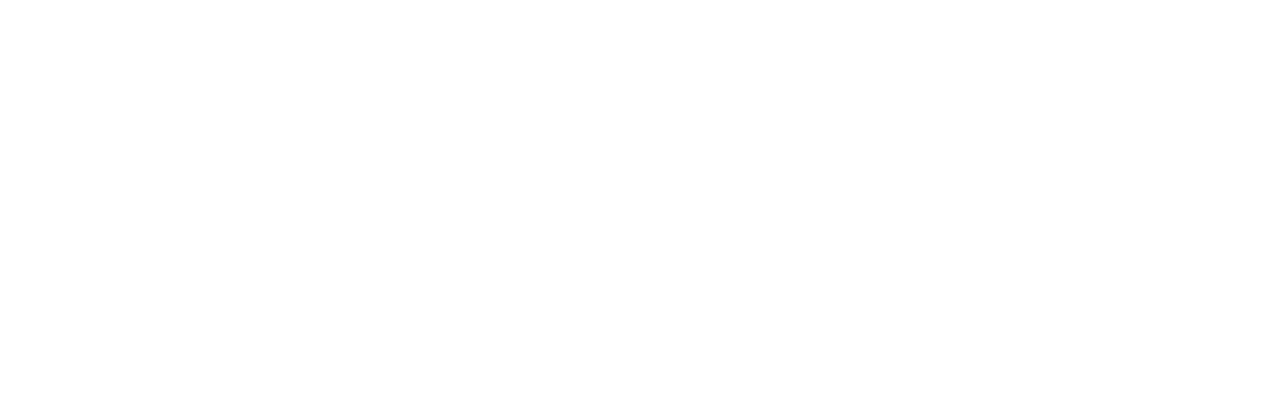
<file: survey/static/bootstrap/docs/examples/navbar-fixed-top/index.html>
<!DOCTYPE html>
<html lang="en">
  <head>
    <meta charset="utf-8">
    <meta http-equiv="X-UA-Compatible" content="IE=edge">
    <meta name="viewport" content="width=device-width, initial-scale=1">
    <!-- The above 3 meta tags *must* come first in the head; any other head content must come *after* these tags -->
    <meta name="description" content="">
    <meta name="author" content="">
    <link rel="icon" href="../../favicon.ico">

    <title>Fixed Top Navbar Example for Bootstrap</title>

    <!-- Bootstrap core CSS -->
    <link href="../../dist/css/bootstrap.min.css" rel="stylesheet">

    <!-- IE10 viewport hack for Surface/desktop Windows 8 bug -->
    <link href="../../assets/css/ie10-viewport-bug-workaround.css" rel="stylesheet">

    <!-- Custom styles for this template -->
    <link href="navbar-fixed-top.css" rel="stylesheet">

    <!-- Just for debugging purposes. Don't actually copy these 2 lines! -->
    <!--[if lt IE 9]><script src="../../assets/js/ie8-responsive-file-warning.js"></script><![endif]-->
    <script src="../../assets/js/ie-emulation-modes-warning.js"></script>

    <!-- HTML5 shim and Respond.js for IE8 support of HTML5 elements and media queries -->
    <!--[if lt IE 9]>
      <script src="https://oss.maxcdn.com/html5shiv/3.7.2/html5shiv.min.js"></script>
      <script src="https://oss.maxcdn.com/respond/1.4.2/respond.min.js"></script>
    <![endif]-->
  </head>

  <body>

    <!-- Fixed navbar -->
    <nav class="navbar navbar-default navbar-fixed-top">
      <div class="container">
        <div class="navbar-header">
          <button type="button" class="navbar-toggle collapsed" data-toggle="collapse" data-target="#navbar" aria-expanded="false" aria-controls="navbar">
            <span class="sr-only">Toggle navigation</span>
            <span class="icon-bar"></span>
            <span class="icon-bar"></span>
            <span class="icon-bar"></span>
          </button>
          <a class="navbar-brand" href="#">Project name</a>
        </div>
        <div id="navbar" class="navbar-collapse collapse">
          <ul class="nav navbar-nav">
            <li class="active"><a href="#">Home</a></li>
            <li><a href="#about">About</a></li>
            <li><a href="#contact">Contact</a></li>
            <li class="dropdown">
              <a href="#" class="dropdown-toggle" data-toggle="dropdown" role="button" aria-haspopup="true" aria-expanded="false">Dropdown <span class="caret"></span></a>
              <ul class="dropdown-menu">
                <li><a href="#">Action</a></li>
                <li><a href="#">Another action</a></li>
                <li><a href="#">Something else here</a></li>
                <li role="separator" class="divider"></li>
                <li class="dropdown-header">Nav header</li>
                <li><a href="#">Separated link</a></li>
                <li><a href="#">One more separated link</a></li>
              </ul>
            </li>
          </ul>
          <ul class="nav navbar-nav navbar-right">
            <li><a href="../navbar/">Default</a></li>
            <li><a href="../navbar-static-top/">Static top</a></li>
            <li class="active"><a href="./">Fixed top <span class="sr-only">(current)</span></a></li>
          </ul>
        </div><!--/.nav-collapse -->
      </div>
    </nav>

    <div class="container">

      <!-- Main component for a primary marketing message or call to action -->
      <div class="jumbotron">
        <h1>Navbar example</h1>
        <p>This example is a quick exercise to illustrate how the default, static and fixed to top navbar work. It includes the responsive CSS and HTML, so it also adapts to your viewport and device.</p>
        <p>To see the difference between static and fixed top navbars, just scroll.</p>
        <p>
          <a class="btn btn-lg btn-primary" href="../../components/#navbar" role="button">View navbar docs &raquo;</a>
        </p>
      </div>

    </div> <!-- /container -->


    <!-- Bootstrap core JavaScript
    ================================================== -->
    <!-- Placed at the end of the document so the pages load faster -->
    <script src="https://ajax.googleapis.com/ajax/libs/jquery/1.11.3/jquery.min.js"></script>
    <script>window.jQuery || document.write('<script src="../../assets/js/vendor/jquery.min.js"><\/script>')</script>
    <script src="../../dist/js/bootstrap.min.js"></script>
    <!-- IE10 viewport hack for Surface/desktop Windows 8 bug -->
    <script src="../../assets/js/ie10-viewport-bug-workaround.js"></script>
  </body>
</html>
</file>
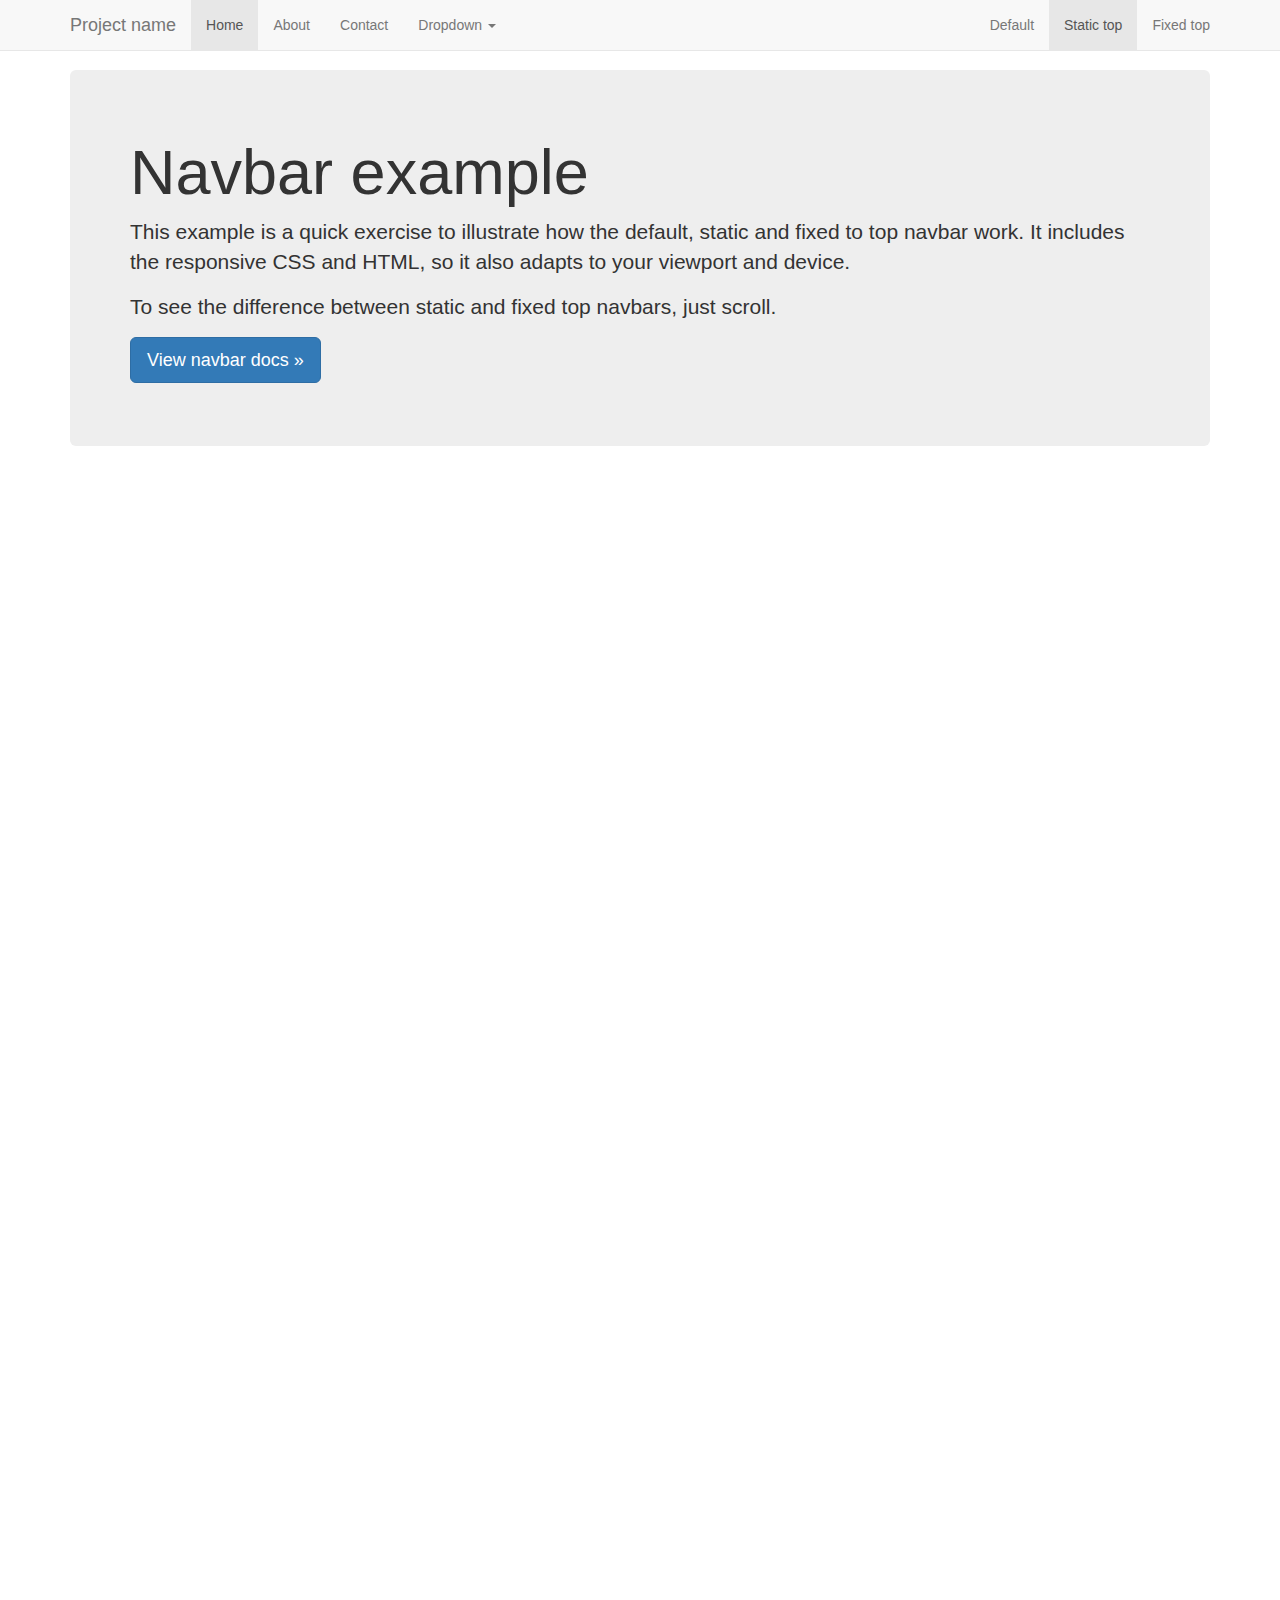
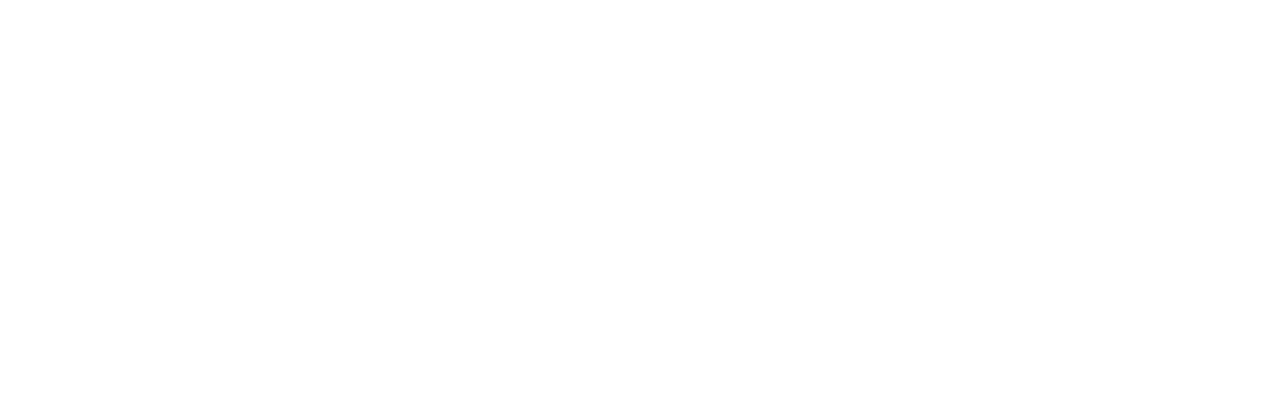
<file: survey/static/bootstrap/docs/examples/navbar-static-top/index.html>
<!DOCTYPE html>
<html lang="en">
  <head>
    <meta charset="utf-8">
    <meta http-equiv="X-UA-Compatible" content="IE=edge">
    <meta name="viewport" content="width=device-width, initial-scale=1">
    <!-- The above 3 meta tags *must* come first in the head; any other head content must come *after* these tags -->
    <meta name="description" content="">
    <meta name="author" content="">
    <link rel="icon" href="../../favicon.ico">

    <title>Static Top Navbar Example for Bootstrap</title>

    <!-- Bootstrap core CSS -->
    <link href="../../dist/css/bootstrap.min.css" rel="stylesheet">

    <!-- IE10 viewport hack for Surface/desktop Windows 8 bug -->
    <link href="../../assets/css/ie10-viewport-bug-workaround.css" rel="stylesheet">

    <!-- Custom styles for this template -->
    <link href="navbar-static-top.css" rel="stylesheet">

    <!-- Just for debugging purposes. Don't actually copy these 2 lines! -->
    <!--[if lt IE 9]><script src="../../assets/js/ie8-responsive-file-warning.js"></script><![endif]-->
    <script src="../../assets/js/ie-emulation-modes-warning.js"></script>

    <!-- HTML5 shim and Respond.js for IE8 support of HTML5 elements and media queries -->
    <!--[if lt IE 9]>
      <script src="https://oss.maxcdn.com/html5shiv/3.7.2/html5shiv.min.js"></script>
      <script src="https://oss.maxcdn.com/respond/1.4.2/respond.min.js"></script>
    <![endif]-->
  </head>

  <body>

    <!-- Static navbar -->
    <nav class="navbar navbar-default navbar-static-top">
      <div class="container">
        <div class="navbar-header">
          <button type="button" class="navbar-toggle collapsed" data-toggle="collapse" data-target="#navbar" aria-expanded="false" aria-controls="navbar">
            <span class="sr-only">Toggle navigation</span>
            <span class="icon-bar"></span>
            <span class="icon-bar"></span>
            <span class="icon-bar"></span>
          </button>
          <a class="navbar-brand" href="#">Project name</a>
        </div>
        <div id="navbar" class="navbar-collapse collapse">
          <ul class="nav navbar-nav">
            <li class="active"><a href="#">Home</a></li>
            <li><a href="#about">About</a></li>
            <li><a href="#contact">Contact</a></li>
            <li class="dropdown">
              <a href="#" class="dropdown-toggle" data-toggle="dropdown" role="button" aria-haspopup="true" aria-expanded="false">Dropdown <span class="caret"></span></a>
              <ul class="dropdown-menu">
                <li><a href="#">Action</a></li>
                <li><a href="#">Another action</a></li>
                <li><a href="#">Something else here</a></li>
                <li role="separator" class="divider"></li>
                <li class="dropdown-header">Nav header</li>
                <li><a href="#">Separated link</a></li>
                <li><a href="#">One more separated link</a></li>
              </ul>
            </li>
          </ul>
          <ul class="nav navbar-nav navbar-right">
            <li><a href="../navbar/">Default</a></li>
            <li class="active"><a href="./">Static top <span class="sr-only">(current)</span></a></li>
            <li><a href="../navbar-fixed-top/">Fixed top</a></li>
          </ul>
        </div><!--/.nav-collapse -->
      </div>
    </nav>


    <div class="container">

      <!-- Main component for a primary marketing message or call to action -->
      <div class="jumbotron">
        <h1>Navbar example</h1>
        <p>This example is a quick exercise to illustrate how the default, static and fixed to top navbar work. It includes the responsive CSS and HTML, so it also adapts to your viewport and device.</p>
        <p>To see the difference between static and fixed top navbars, just scroll.</p>
        <p>
          <a class="btn btn-lg btn-primary" href="../../components/#navbar" role="button">View navbar docs &raquo;</a>
        </p>
      </div>

    </div> <!-- /container -->


    <!-- Bootstrap core JavaScript
    ================================================== -->
    <!-- Placed at the end of the document so the pages load faster -->
    <script src="https://ajax.googleapis.com/ajax/libs/jquery/1.11.3/jquery.min.js"></script>
    <script>window.jQuery || document.write('<script src="../../assets/js/vendor/jquery.min.js"><\/script>')</script>
    <script src="../../dist/js/bootstrap.min.js"></script>
    <!-- IE10 viewport hack for Surface/desktop Windows 8 bug -->
    <script src="../../assets/js/ie10-viewport-bug-workaround.js"></script>
  </body>
</html>
</file>
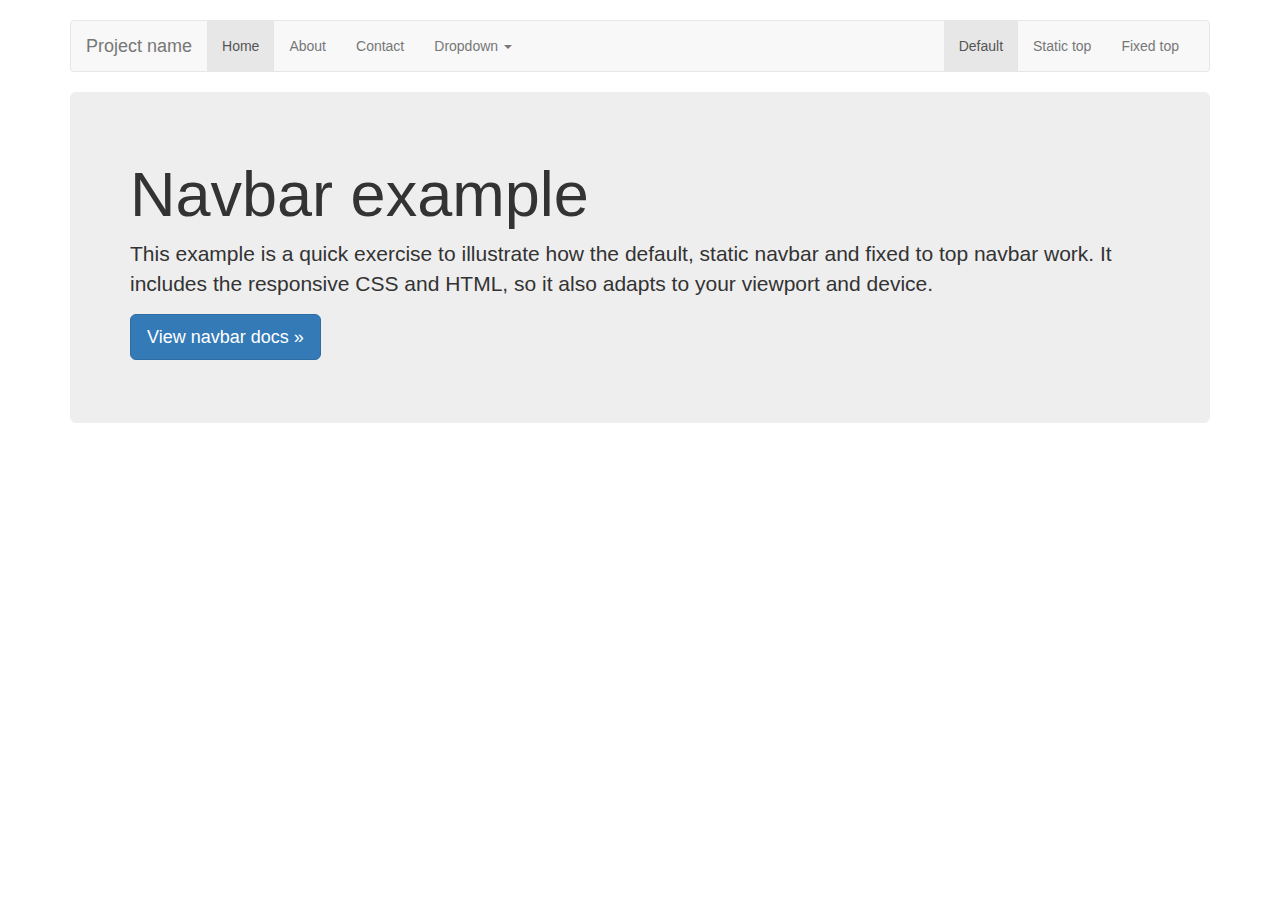
<file: survey/static/bootstrap/docs/examples/navbar/index.html>
<!DOCTYPE html>
<html lang="en">
  <head>
    <meta charset="utf-8">
    <meta http-equiv="X-UA-Compatible" content="IE=edge">
    <meta name="viewport" content="width=device-width, initial-scale=1">
    <!-- The above 3 meta tags *must* come first in the head; any other head content must come *after* these tags -->
    <meta name="description" content="">
    <meta name="author" content="">
    <link rel="icon" href="../../favicon.ico">

    <title>Navbar Template for Bootstrap</title>

    <!-- Bootstrap core CSS -->
    <link href="../../dist/css/bootstrap.min.css" rel="stylesheet">

    <!-- IE10 viewport hack for Surface/desktop Windows 8 bug -->
    <link href="../../assets/css/ie10-viewport-bug-workaround.css" rel="stylesheet">

    <!-- Custom styles for this template -->
    <link href="navbar.css" rel="stylesheet">

    <!-- Just for debugging purposes. Don't actually copy these 2 lines! -->
    <!--[if lt IE 9]><script src="../../assets/js/ie8-responsive-file-warning.js"></script><![endif]-->
    <script src="../../assets/js/ie-emulation-modes-warning.js"></script>

    <!-- HTML5 shim and Respond.js for IE8 support of HTML5 elements and media queries -->
    <!--[if lt IE 9]>
      <script src="https://oss.maxcdn.com/html5shiv/3.7.2/html5shiv.min.js"></script>
      <script src="https://oss.maxcdn.com/respond/1.4.2/respond.min.js"></script>
    <![endif]-->
  </head>

  <body>

    <div class="container">

      <!-- Static navbar -->
      <nav class="navbar navbar-default">
        <div class="container-fluid">
          <div class="navbar-header">
            <button type="button" class="navbar-toggle collapsed" data-toggle="collapse" data-target="#navbar" aria-expanded="false" aria-controls="navbar">
              <span class="sr-only">Toggle navigation</span>
              <span class="icon-bar"></span>
              <span class="icon-bar"></span>
              <span class="icon-bar"></span>
            </button>
            <a class="navbar-brand" href="#">Project name</a>
          </div>
          <div id="navbar" class="navbar-collapse collapse">
            <ul class="nav navbar-nav">
              <li class="active"><a href="#">Home</a></li>
              <li><a href="#">About</a></li>
              <li><a href="#">Contact</a></li>
              <li class="dropdown">
                <a href="#" class="dropdown-toggle" data-toggle="dropdown" role="button" aria-haspopup="true" aria-expanded="false">Dropdown <span class="caret"></span></a>
                <ul class="dropdown-menu">
                  <li><a href="#">Action</a></li>
                  <li><a href="#">Another action</a></li>
                  <li><a href="#">Something else here</a></li>
                  <li role="separator" class="divider"></li>
                  <li class="dropdown-header">Nav header</li>
                  <li><a href="#">Separated link</a></li>
                  <li><a href="#">One more separated link</a></li>
                </ul>
              </li>
            </ul>
            <ul class="nav navbar-nav navbar-right">
              <li class="active"><a href="./">Default <span class="sr-only">(current)</span></a></li>
              <li><a href="../navbar-static-top/">Static top</a></li>
              <li><a href="../navbar-fixed-top/">Fixed top</a></li>
            </ul>
          </div><!--/.nav-collapse -->
        </div><!--/.container-fluid -->
      </nav>

      <!-- Main component for a primary marketing message or call to action -->
      <div class="jumbotron">
        <h1>Navbar example</h1>
        <p>This example is a quick exercise to illustrate how the default, static navbar and fixed to top navbar work. It includes the responsive CSS and HTML, so it also adapts to your viewport and device.</p>
        <p>
          <a class="btn btn-lg btn-primary" href="../../components/#navbar" role="button">View navbar docs &raquo;</a>
        </p>
      </div>

    </div> <!-- /container -->


    <!-- Bootstrap core JavaScript
    ================================================== -->
    <!-- Placed at the end of the document so the pages load faster -->
    <script src="https://ajax.googleapis.com/ajax/libs/jquery/1.11.3/jquery.min.js"></script>
    <script>window.jQuery || document.write('<script src="../../assets/js/vendor/jquery.min.js"><\/script>')</script>
    <script src="../../dist/js/bootstrap.min.js"></script>
    <!-- IE10 viewport hack for Surface/desktop Windows 8 bug -->
    <script src="../../assets/js/ie10-viewport-bug-workaround.js"></script>
  </body>
</html>
</file>
<file: survey/static/bootstrap/docs/examples/blog/blog.css>
/*
 * Globals
 */

body {
  font-family: Georgia, "Times New Roman", Times, serif;
  color: #555;
}

h1, .h1,
h2, .h2,
h3, .h3,
h4, .h4,
h5, .h5,
h6, .h6 {
  margin-top: 0;
  font-family: "Helvetica Neue", Helvetica, Arial, sans-serif;
  font-weight: normal;
  color: #333;
}


/*
 * Override Bootstrap's default container.
 */

@media (min-width: 1200px) {
  .container {
    width: 970px;
  }
}


/*
 * Masthead for nav
 */

.blog-masthead {
  background-color: #428bca;
  -webkit-box-shadow: inset 0 -2px 5px rgba(0,0,0,.1);
          box-shadow: inset 0 -2px 5px rgba(0,0,0,.1);
}

/* Nav links */
.blog-nav-item {
  position: relative;
  display: inline-block;
  padding: 10px;
  font-weight: 500;
  color: #cdddeb;
}
.blog-nav-item:hover,
.blog-nav-item:focus {
  color: #fff;
  text-decoration: none;
}

/* Active state gets a caret at the bottom */
.blog-nav .active {
  color: #fff;
}
.blog-nav .active:after {
  position: absolute;
  bottom: 0;
  left: 50%;
  width: 0;
  height: 0;
  margin-left: -5px;
  vertical-align: middle;
  content: " ";
  border-right: 5px solid transparent;
  border-bottom: 5px solid;
  border-left: 5px solid transparent;
}


/*
 * Blog name and description
 */

.blog-header {
  padding-top: 20px;
  padding-bottom: 20px;
}
.blog-title {
  margin-top: 30px;
  margin-bottom: 0;
  font-size: 60px;
  font-weight: normal;
}
.blog-description {
  font-size: 20px;
  color: #999;
}


/*
 * Main column and sidebar layout
 */

.blog-main {
  font-size: 18px;
  line-height: 1.5;
}

/* Sidebar modules for boxing content */
.sidebar-module {
  padding: 15px;
  margin: 0 -15px 15px;
}
.sidebar-module-inset {
  padding: 15px;
  background-color: #f5f5f5;
  border-radius: 4px;
}
.sidebar-module-inset p:last-child,
.sidebar-module-inset ul:last-child,
.sidebar-module-inset ol:last-child {
  margin-bottom: 0;
}


/* Pagination */
.pager {
  margin-bottom: 60px;
  text-align: left;
}
.pager > li > a {
  width: 140px;
  padding: 10px 20px;
  text-align: center;
  border-radius: 30px;
}


/*
 * Blog posts
 */

.blog-post {
  margin-bottom: 60px;
}
.blog-post-title {
  margin-bottom: 5px;
  font-size: 40px;
}
.blog-post-meta {
  margin-bottom: 20px;
  color: #999;
}


/*
 * Footer
 */

.blog-footer {
  padding: 40px 0;
  color: #999;
  text-align: center;
  background-color: #f9f9f9;
  border-top: 1px solid #e5e5e5;
}
.blog-footer p:last-child {
  margin-bottom: 0;
}
</file>
<file: survey/static/bootstrap/docs/examples/carousel/carousel.css>
/* GLOBAL STYLES
-------------------------------------------------- */
/* Padding below the footer and lighter body text */

body {
  padding-bottom: 40px;
  color: #5a5a5a;
}


/* CUSTOMIZE THE NAVBAR
-------------------------------------------------- */

/* Special class on .container surrounding .navbar, used for positioning it into place. */
.navbar-wrapper {
  position: absolute;
  top: 0;
  right: 0;
  left: 0;
  z-index: 20;
}

/* Flip around the padding for proper display in narrow viewports */
.navbar-wrapper > .container {
  padding-right: 0;
  padding-left: 0;
}
.navbar-wrapper .navbar {
  padding-right: 15px;
  padding-left: 15px;
}
.navbar-wrapper .navbar .container {
  width: auto;
}


/* CUSTOMIZE THE CAROUSEL
-------------------------------------------------- */

/* Carousel base class */
.carousel {
  height: 500px;
  margin-bottom: 60px;
}
/* Since positioning the image, we need to help out the caption */
.carousel-caption {
  z-index: 10;
}

/* Declare heights because of positioning of img element */
.carousel .item {
  height: 500px;
  background-color: #777;
}
.carousel-inner > .item > img {
  position: absolute;
  top: 0;
  left: 0;
  min-width: 100%;
  height: 500px;
}


/* MARKETING CONTENT
-------------------------------------------------- */

/* Center align the text within the three columns below the carousel */
.marketing .col-lg-4 {
  margin-bottom: 20px;
  text-align: center;
}
.marketing h2 {
  font-weight: normal;
}
.marketing .col-lg-4 p {
  margin-right: 10px;
  margin-left: 10px;
}


/* Featurettes
------------------------- */

.featurette-divider {
  margin: 80px 0; /* Space out the Bootstrap <hr> more */
}

/* Thin out the marketing headings */
.featurette-heading {
  font-weight: 300;
  line-height: 1;
  letter-spacing: -1px;
}


/* RESPONSIVE CSS
-------------------------------------------------- */

@media (min-width: 768px) {
  /* Navbar positioning foo */
  .navbar-wrapper {
    margin-top: 20px;
  }
  .navbar-wrapper .container {
    padding-right: 15px;
    padding-left: 15px;
  }
  .navbar-wrapper .navbar {
    padding-right: 0;
    padding-left: 0;
  }

  /* The navbar becomes detached from the top, so we round the corners */
  .navbar-wrapper .navbar {
    border-radius: 4px;
  }

  /* Bump up size of carousel content */
  .carousel-caption p {
    margin-bottom: 20px;
    font-size: 21px;
    line-height: 1.4;
  }

  .featurette-heading {
    font-size: 50px;
  }
}

@media (min-width: 992px) {
  .featurette-heading {
    margin-top: 120px;
  }
}
</file>
<file: survey/static/bootstrap/docs/examples/cover/cover.css>
/*
 * Globals
 */

/* Links */
a,
a:focus,
a:hover {
  color: #fff;
}

/* Custom default button */
.btn-default,
.btn-default:hover,
.btn-default:focus {
  color: #333;
  text-shadow: none; /* Prevent inheritence from `body` */
  background-color: #fff;
  border: 1px solid #fff;
}


/*
 * Base structure
 */

html,
body {
  height: 100%;
  background-color: #333;
}
body {
  color: #fff;
  text-align: center;
  text-shadow: 0 1px 3px rgba(0,0,0,.5);
}

/* Extra markup and styles for table-esque vertical and horizontal centering */
.site-wrapper {
  display: table;
  width: 100%;
  height: 100%; /* For at least Firefox */
  min-height: 100%;
  -webkit-box-shadow: inset 0 0 100px rgba(0,0,0,.5);
          box-shadow: inset 0 0 100px rgba(0,0,0,.5);
}
.site-wrapper-inner {
  display: table-cell;
  vertical-align: top;
}
.cover-container {
  margin-right: auto;
  margin-left: auto;
}

/* Padding for spacing */
.inner {
  padding: 30px;
}


/*
 * Header
 */
.masthead-brand {
  margin-top: 10px;
  margin-bottom: 10px;
}

.masthead-nav > li {
  display: inline-block;
}
.masthead-nav > li + li {
  margin-left: 20px;
}
.masthead-nav > li > a {
  padding-right: 0;
  padding-left: 0;
  font-size: 16px;
  font-weight: bold;
  color: #fff; /* IE8 proofing */
  color: rgba(255,255,255,.75);
  border-bottom: 2px solid transparent;
}
.masthead-nav > li > a:hover,
.masthead-nav > li > a:focus {
  background-color: transparent;
  border-bottom-color: #a9a9a9;
  border-bottom-color: rgba(255,255,255,.25);
}
.masthead-nav > .active > a,
.masthead-nav > .active > a:hover,
.masthead-nav > .active > a:focus {
  color: #fff;
  border-bottom-color: #fff;
}

@media (min-width: 768px) {
  .masthead-brand {
    float: left;
  }
  .masthead-nav {
    float: right;
  }
}


/*
 * Cover
 */

.cover {
  padding: 0 20px;
}
.cover .btn-lg {
  padding: 10px 20px;
  font-weight: bold;
}


/*
 * Footer
 */

.mastfoot {
  color: #999; /* IE8 proofing */
  color: rgba(255,255,255,.5);
}


/*
 * Affix and center
 */

@media (min-width: 768px) {
  /* Pull out the header and footer */
  .masthead {
    position: fixed;
    top: 0;
  }
  .mastfoot {
    position: fixed;
    bottom: 0;
  }
  /* Start the vertical centering */
  .site-wrapper-inner {
    vertical-align: middle;
  }
  /* Handle the widths */
  .masthead,
  .mastfoot,
  .cover-container {
    width: 100%; /* Must be percentage or pixels for horizontal alignment */
  }
}

@media (min-width: 992px) {
  .masthead,
  .mastfoot,
  .cover-container {
    width: 700px;
  }
}
</file>
<file: survey/static/bootstrap/docs/examples/dashboard/dashboard.css>
/*
 * Base structure
 */

/* Move down content because we have a fixed navbar that is 50px tall */
body {
  padding-top: 50px;
}


/*
 * Global add-ons
 */

.sub-header {
  padding-bottom: 10px;
  border-bottom: 1px solid #eee;
}

/*
 * Top navigation
 * Hide default border to remove 1px line.
 */
.navbar-fixed-top {
  border: 0;
}

/*
 * Sidebar
 */

/* Hide for mobile, show later */
.sidebar {
  display: none;
}
@media (min-width: 768px) {
  .sidebar {
    position: fixed;
    top: 51px;
    bottom: 0;
    left: 0;
    z-index: 1000;
    display: block;
    padding: 20px;
    overflow-x: hidden;
    overflow-y: auto; /* Scrollable contents if viewport is shorter than content. */
    background-color: #f5f5f5;
    border-right: 1px solid #eee;
  }
}

/* Sidebar navigation */
.nav-sidebar {
  margin-right: -21px; /* 20px padding + 1px border */
  margin-bottom: 20px;
  margin-left: -20px;
}
.nav-sidebar > li > a {
  padding-right: 20px;
  padding-left: 20px;
}
.nav-sidebar > .active > a,
.nav-sidebar > .active > a:hover,
.nav-sidebar > .active > a:focus {
  color: #fff;
  background-color: #428bca;
}


/*
 * Main content
 */

.main {
  padding: 20px;
}
@media (min-width: 768px) {
  .main {
    padding-right: 40px;
    padding-left: 40px;
  }
}
.main .page-header {
  margin-top: 0;
}


/*
 * Placeholder dashboard ideas
 */

.placeholders {
  margin-bottom: 30px;
  text-align: center;
}
.placeholders h4 {
  margin-bottom: 0;
}
.placeholder {
  margin-bottom: 20px;
}
.placeholder img {
  display: inline-block;
  border-radius: 50%;
}
</file>
<file: survey/static/bootstrap/docs/examples/grid/grid.css>
h4 {
  margin-top: 25px;
}
.row {
  margin-bottom: 20px;
}
.row .row {
  margin-top: 10px;
  margin-bottom: 0;
}
[class*="col-"] {
  padding-top: 15px;
  padding-bottom: 15px;
  background-color: #eee;
  background-color: rgba(86,61,124,.15);
  border: 1px solid #ddd;
  border: 1px solid rgba(86,61,124,.2);
}

hr {
  margin-top: 40px;
  margin-bottom: 40px;
}
</file>
<file: survey/static/bootstrap/docs/examples/jumbotron-narrow/jumbotron-narrow.css>
/* Space out content a bit */
body {
  padding-top: 20px;
  padding-bottom: 20px;
}

/* Everything but the jumbotron gets side spacing for mobile first views */
.header,
.marketing,
.footer {
  padding-right: 15px;
  padding-left: 15px;
}

/* Custom page header */
.header {
  padding-bottom: 20px;
  border-bottom: 1px solid #e5e5e5;
}
/* Make the masthead heading the same height as the navigation */
.header h3 {
  margin-top: 0;
  margin-bottom: 0;
  line-height: 40px;
}

/* Custom page footer */
.footer {
  padding-top: 19px;
  color: #777;
  border-top: 1px solid #e5e5e5;
}

/* Customize container */
@media (min-width: 768px) {
  .container {
    max-width: 730px;
  }
}
.container-narrow > hr {
  margin: 30px 0;
}

/* Main marketing message and sign up button */
.jumbotron {
  text-align: center;
  border-bottom: 1px solid #e5e5e5;
}
.jumbotron .btn {
  padding: 14px 24px;
  font-size: 21px;
}

/* Supporting marketing content */
.marketing {
  margin: 40px 0;
}
.marketing p + h4 {
  margin-top: 28px;
}

/* Responsive: Portrait tablets and up */
@media screen and (min-width: 768px) {
  /* Remove the padding we set earlier */
  .header,
  .marketing,
  .footer {
    padding-right: 0;
    padding-left: 0;
  }
  /* Space out the masthead */
  .header {
    margin-bottom: 30px;
  }
  /* Remove the bottom border on the jumbotron for visual effect */
  .jumbotron {
    border-bottom: 0;
  }
}
</file>
<file: survey/static/bootstrap/docs/examples/jumbotron/jumbotron.css>
/* Move down content because we have a fixed navbar that is 50px tall */
body {
  padding-top: 50px;
  padding-bottom: 20px;
}
</file>
<file: survey/static/bootstrap/docs/examples/justified-nav/justified-nav.css>
body {
  padding-top: 20px;
}

.footer {
  padding-top: 40px;
  padding-bottom: 40px;
  margin-top: 40px;
  border-top: 1px solid #eee;
}

/* Main marketing message and sign up button */
.jumbotron {
  text-align: center;
  background-color: transparent;
}
.jumbotron .btn {
  padding: 14px 24px;
  font-size: 21px;
}

/* Customize the nav-justified links to be fill the entire space of the .navbar */

.nav-justified {
  background-color: #eee;
  border: 1px solid #ccc;
  border-radius: 5px;
}
.nav-justified > li > a {
  padding-top: 15px;
  padding-bottom: 15px;
  margin-bottom: 0;
  font-weight: bold;
  color: #777;
  text-align: center;
  background-color: #e5e5e5; /* Old browsers */
  background-image: -webkit-gradient(linear, left top, left bottom, from(#f5f5f5), to(#e5e5e5));
  background-image: -webkit-linear-gradient(top, #f5f5f5 0%, #e5e5e5 100%);
  background-image:      -o-linear-gradient(top, #f5f5f5 0%, #e5e5e5 100%);
  background-image:         linear-gradient(to bottom, #f5f5f5 0%,#e5e5e5 100%);
  filter: progid:DXImageTransform.Microsoft.gradient( startColorstr='#f5f5f5', endColorstr='#e5e5e5',GradientType=0 ); /* IE6-9 */
  background-repeat: repeat-x; /* Repeat the gradient */
  border-bottom: 1px solid #d5d5d5;
}
.nav-justified > .active > a,
.nav-justified > .active > a:hover,
.nav-justified > .active > a:focus {
  background-color: #ddd;
  background-image: none;
  -webkit-box-shadow: inset 0 3px 7px rgba(0,0,0,.15);
          box-shadow: inset 0 3px 7px rgba(0,0,0,.15);
}
.nav-justified > li:first-child > a {
  border-radius: 5px 5px 0 0;
}
.nav-justified > li:last-child > a {
  border-bottom: 0;
  border-radius: 0 0 5px 5px;
}

@media (min-width: 768px) {
  .nav-justified {
    max-height: 52px;
  }
  .nav-justified > li > a {
    border-right: 1px solid #d5d5d5;
    border-left: 1px solid #fff;
  }
  .nav-justified > li:first-child > a {
    border-left: 0;
    border-radius: 5px 0 0 5px;
  }
  .nav-justified > li:last-child > a {
    border-right: 0;
    border-radius: 0 5px 5px 0;
  }
}

/* Responsive: Portrait tablets and up */
@media screen and (min-width: 768px) {
  /* Remove the padding we set earlier */
  .masthead,
  .marketing,
  .footer {
    padding-right: 0;
    padding-left: 0;
  }
}
</file>
<file: survey/static/bootstrap/docs/examples/navbar-fixed-top/navbar-fixed-top.css>
body {
  min-height: 2000px;
  padding-top: 70px;
}
</file>
<file: survey/static/bootstrap/docs/examples/navbar-static-top/navbar-static-top.css>
body {
  min-height: 2000px;
}

.navbar-static-top {
  margin-bottom: 19px;
}
</file>
<file: survey/static/bootstrap/docs/examples/navbar/navbar.css>
body {
  padding-top: 20px;
  padding-bottom: 20px;
}

.navbar {
  margin-bottom: 20px;
}
</file>
<file: survey/static/bootstrap/js/tests/vendor/qunit.css>
/*!
 * QUnit 1.17.1
 * http://qunitjs.com/
 *
 * Copyright jQuery Foundation and other contributors
 * Released under the MIT license
 * http://jquery.org/license
 *
 * Date: 2015-01-20T19:39Z
 */

/** Font Family and Sizes */

#qunit-tests, #qunit-header, #qunit-banner, #qunit-testrunner-toolbar, #qunit-userAgent, #qunit-testresult {
	font-family: "Helvetica Neue Light", "HelveticaNeue-Light", "Helvetica Neue", Calibri, Helvetica, Arial, sans-serif;
}

#qunit-testrunner-toolbar, #qunit-userAgent, #qunit-testresult, #qunit-tests li { font-size: small; }
#qunit-tests { font-size: smaller; }


/** Resets */

#qunit-tests, #qunit-header, #qunit-banner, #qunit-userAgent, #qunit-testresult, #qunit-modulefilter {
	margin: 0;
	padding: 0;
}


/** Header */

#qunit-header {
	padding: 0.5em 0 0.5em 1em;

	color: #8699A4;
	background-color: #0D3349;

	font-size: 1.5em;
	line-height: 1em;
	font-weight: 400;

	border-radius: 5px 5px 0 0;
}

#qunit-header a {
	text-decoration: none;
	color: #C2CCD1;
}

#qunit-header a:hover,
#qunit-header a:focus {
	color: #FFF;
}

#qunit-testrunner-toolbar label {
	display: inline-block;
	padding: 0 0.5em 0 0.1em;
}

#qunit-banner {
	height: 5px;
}

#qunit-testrunner-toolbar {
	padding: 0.5em 1em 0.5em 1em;
	color: #5E740B;
	background-color: #EEE;
	overflow: hidden;
}

#qunit-userAgent {
	padding: 0.5em 1em 0.5em 1em;
	background-color: #2B81AF;
	color: #FFF;
	text-shadow: rgba(0, 0, 0, 0.5) 2px 2px 1px;
}

#qunit-modulefilter-container {
	float: right;
	padding: 0.2em;
}

.qunit-url-config {
	display: inline-block;
	padding: 0.1em;
}

.qunit-filter {
	display: block;
	float: right;
	margin-left: 1em;
}

/** Tests: Pass/Fail */

#qunit-tests {
	list-style-position: inside;
}

#qunit-tests li {
	padding: 0.4em 1em 0.4em 1em;
	border-bottom: 1px solid #FFF;
	list-style-position: inside;
}

#qunit-tests > li {
	display: none;
}

#qunit-tests li.running,
#qunit-tests li.pass,
#qunit-tests li.fail,
#qunit-tests li.skipped {
	display: list-item;
}

#qunit-tests.hidepass li.running,
#qunit-tests.hidepass li.pass {
	display: none;
}

#qunit-tests li strong {
	cursor: pointer;
}

#qunit-tests li.skipped strong {
	cursor: default;
}

#qunit-tests li a {
	padding: 0.5em;
	color: #C2CCD1;
	text-decoration: none;
}
#qunit-tests li a:hover,
#qunit-tests li a:focus {
	color: #000;
}

#qunit-tests li .runtime {
	float: right;
	font-size: smaller;
}

.qunit-assert-list {
	margin-top: 0.5em;
	padding: 0.5em;

	background-color: #FFF;

	border-radius: 5px;
}

.qunit-collapsed {
	display: none;
}

#qunit-tests table {
	border-collapse: collapse;
	margin-top: 0.2em;
}

#qunit-tests th {
	text-align: right;
	vertical-align: top;
	padding: 0 0.5em 0 0;
}

#qunit-tests td {
	vertical-align: top;
}

#qunit-tests pre {
	margin: 0;
	white-space: pre-wrap;
	word-wrap: break-word;
}

#qunit-tests del {
	background-color: #E0F2BE;
	color: #374E0C;
	text-decoration: none;
}

#qunit-tests ins {
	background-color: #FFCACA;
	color: #500;
	text-decoration: none;
}

/*** Test Counts */

#qunit-tests b.counts                       { color: #000; }
#qunit-tests b.passed                       { color: #5E740B; }
#qunit-tests b.failed                       { color: #710909; }

#qunit-tests li li {
	padding: 5px;
	background-color: #FFF;
	border-bottom: none;
	list-style-position: inside;
}

/*** Passing Styles */

#qunit-tests li li.pass {
	color: #3C510C;
	background-color: #FFF;
	border-left: 10px solid #C6E746;
}

#qunit-tests .pass                          { color: #528CE0; background-color: #D2E0E6; }
#qunit-tests .pass .test-name               { color: #366097; }

#qunit-tests .pass .test-actual,
#qunit-tests .pass .test-expected           { color: #999; }

#qunit-banner.qunit-pass                    { background-color: #C6E746; }

/*** Failing Styles */

#qunit-tests li li.fail {
	color: #710909;
	background-color: #FFF;
	border-left: 10px solid #EE5757;
	white-space: pre;
}

#qunit-tests > li:last-child {
	border-radius: 0 0 5px 5px;
}

#qunit-tests .fail                          { color: #000; background-color: #EE5757; }
#qunit-tests .fail .test-name,
#qunit-tests .fail .module-name             { color: #000; }

#qunit-tests .fail .test-actual             { color: #EE5757; }
#qunit-tests .fail .test-expected           { color: #008000; }

#qunit-banner.qunit-fail                    { background-color: #EE5757; }

/*** Skipped tests */

#qunit-tests .skipped {
	background-color: #EBECE9;
}

#qunit-tests .qunit-skipped-label {
	background-color: #F4FF77;
	display: inline-block;
	font-style: normal;
	color: #366097;
	line-height: 1.8em;
	padding: 0 0.5em;
	margin: -0.4em 0.4em -0.4em 0;
}

/** Result */

#qunit-testresult {
	padding: 0.5em 1em 0.5em 1em;

	color: #2B81AF;
	background-color: #D2E0E6;

	border-bottom: 1px solid #FFF;
}
#qunit-testresult .module-name {
	font-weight: 700;
}

/** Fixture */

#qunit-fixture {
	position: absolute;
	top: -10000px;
	left: -10000px;
	width: 1000px;
	height: 1000px;
}
</file>
<file: survey/static/bootstrap/docs/assets/css/ie10-viewport-bug-workaround.css>
/*!
 * IE10 viewport hack for Surface/desktop Windows 8 bug
 * Copyright 2014-2015 Twitter, Inc.
 * Licensed under MIT (https://github.com/twbs/bootstrap/blob/master/LICENSE)
 */

/*
 * See the Getting Started docs for more information:
 * http://getbootstrap.com/getting-started/#support-ie10-width
 */
@-webkit-viewport { width: device-width; }
@-moz-viewport    { width: device-width; }
@-ms-viewport     { width: device-width; }
@-o-viewport      { width: device-width; }
@viewport         { width: device-width; }
</file>
